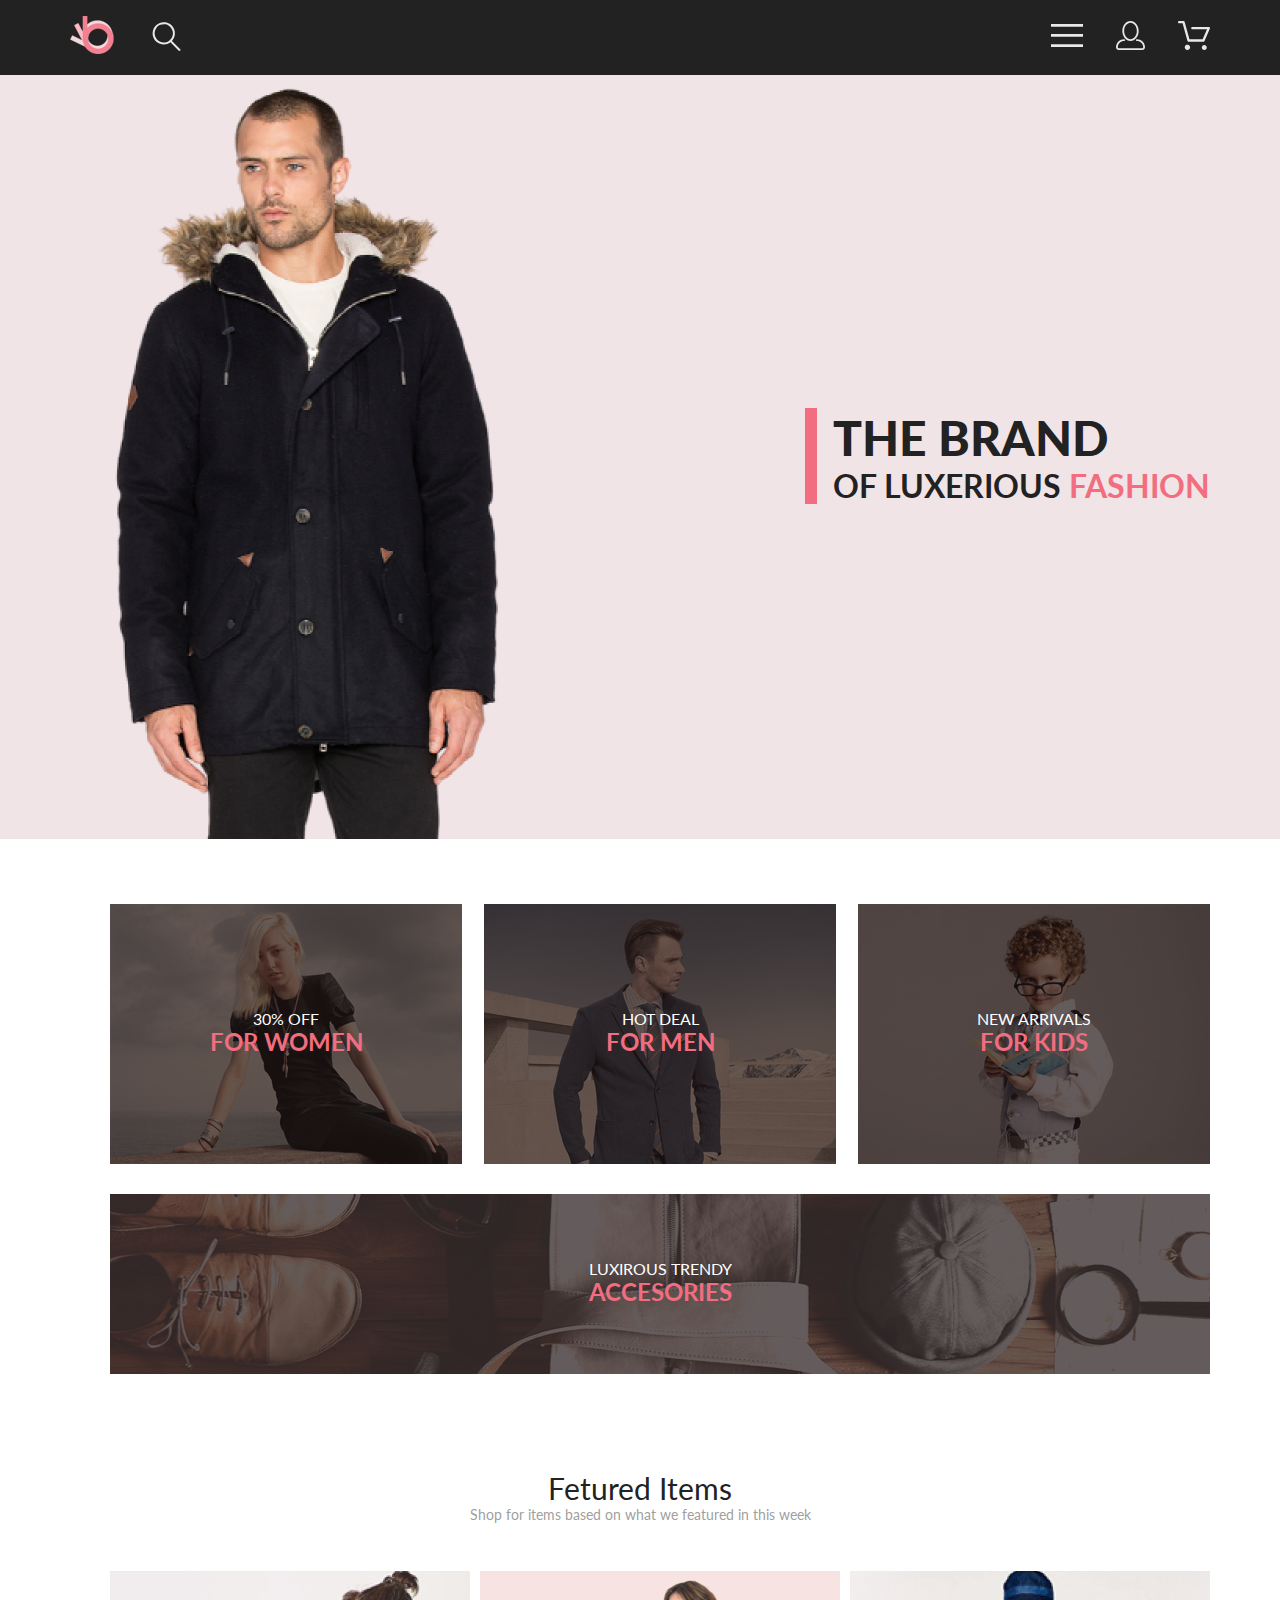
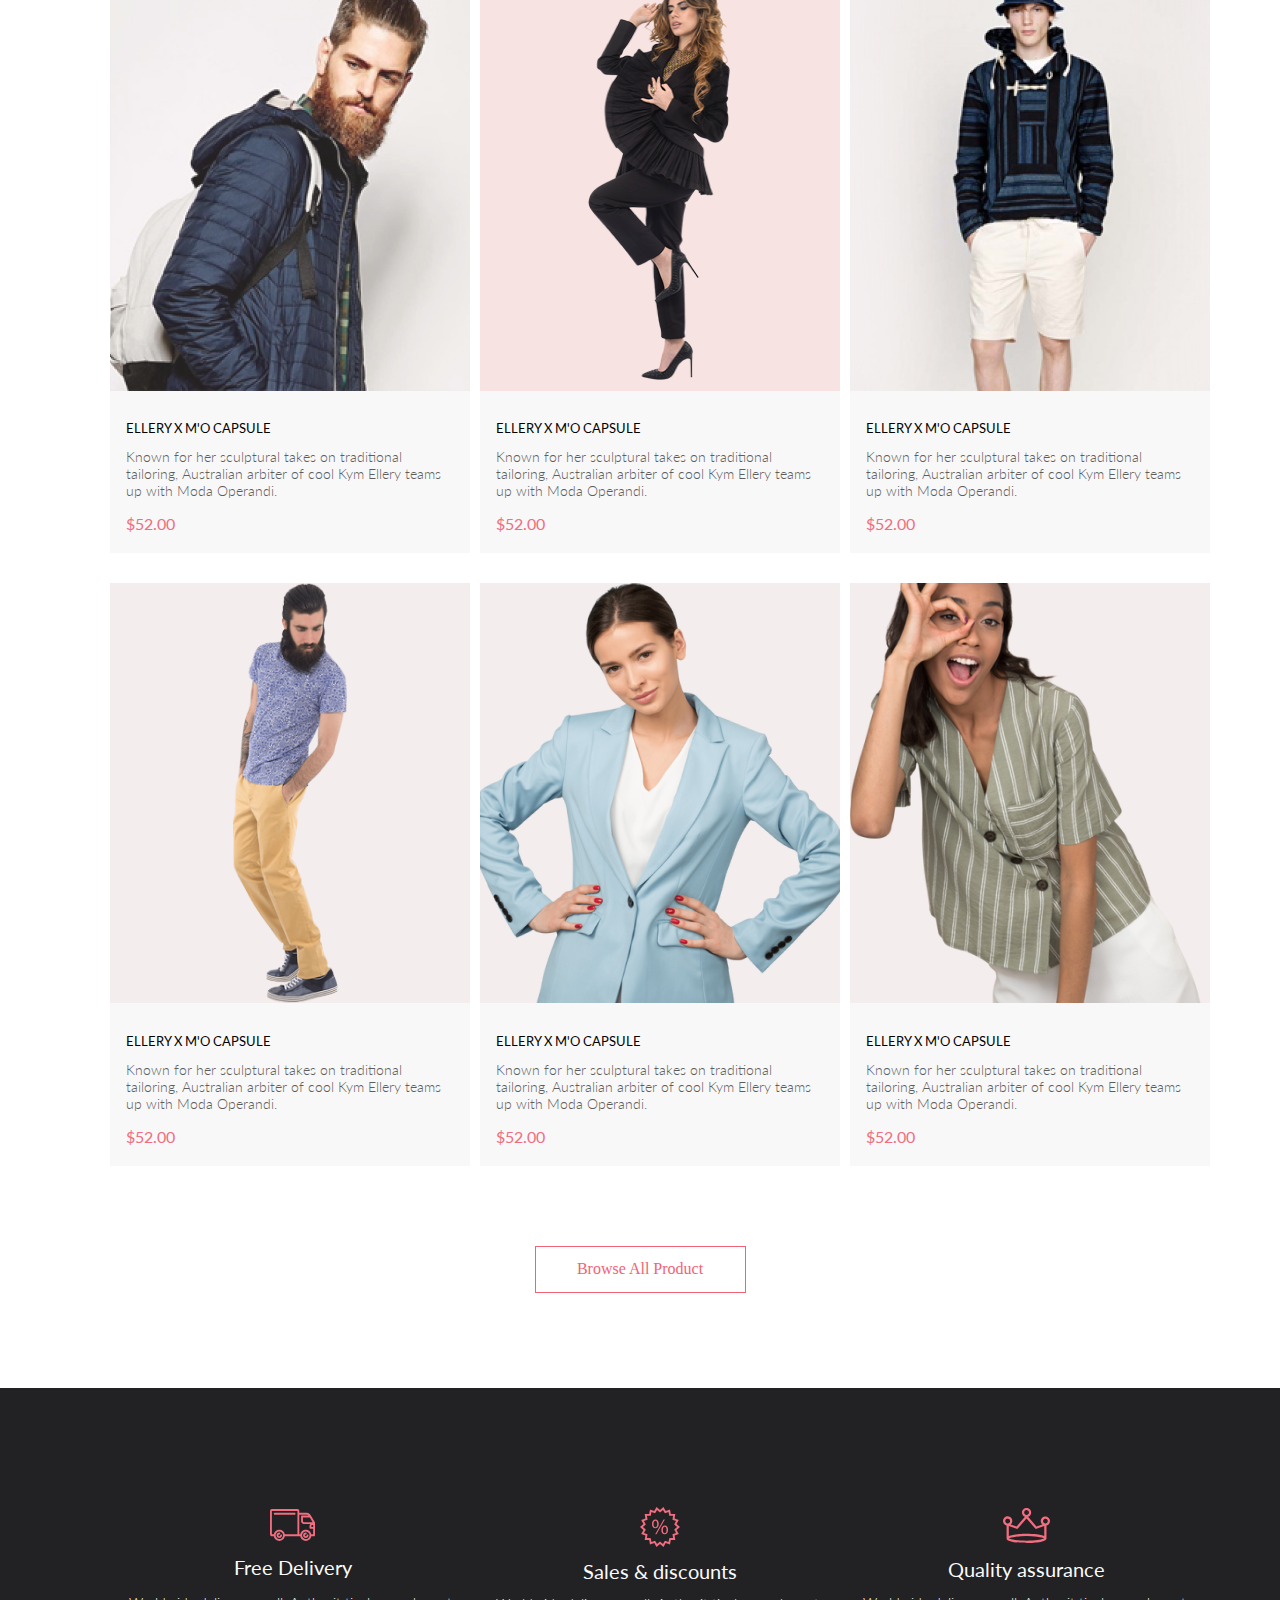
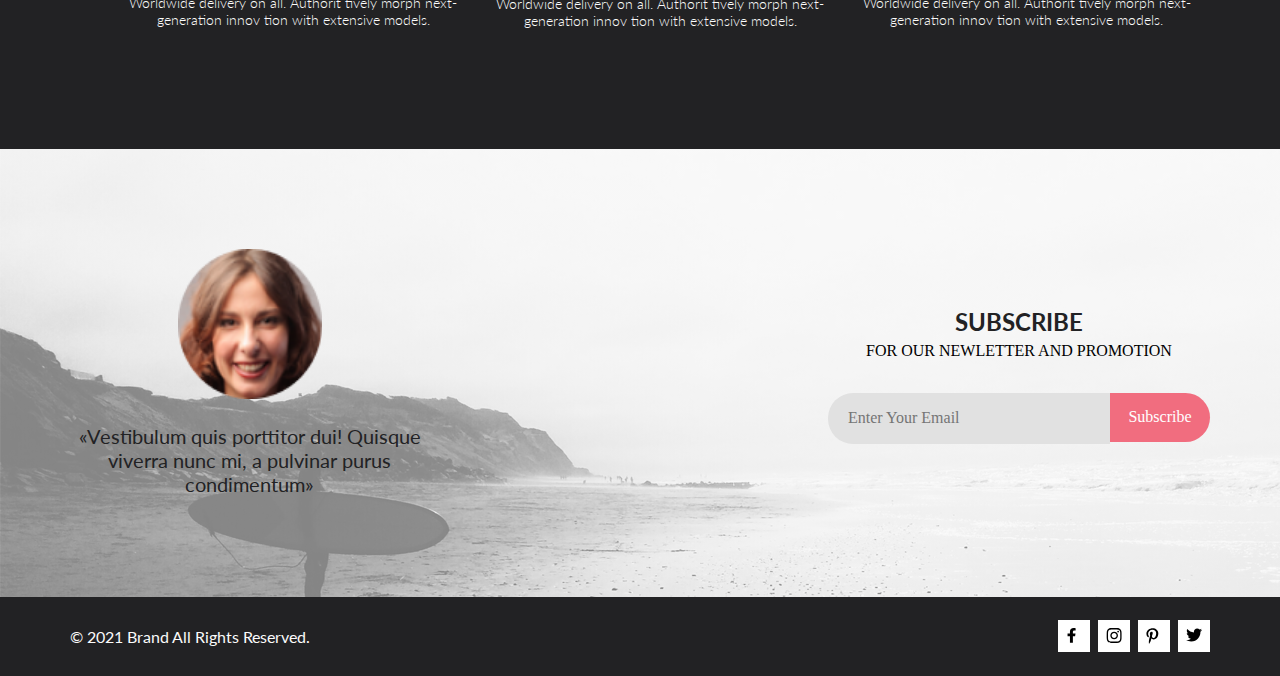
<file: index.html>
<!DOCTYPE html>
<html lang="en">

<head>
    <meta charset="UTF-8">
    <meta http-equiv="X-UA-Compatible" content="IE=edge">
    <meta name="viewport" content="width=device-width, initial-scale=1.0">
    <title>Shop</title>
    <link rel="stylesheet" href="normalize.css">
    <link rel="stylesheet" href="style.css">
    <link rel="preconnect" href="https://fonts.googleapis.com">
    <link rel="preconnect" href="https://fonts.gstatic.com" crossorigin>
    <link href="https://fonts.googleapis.com/css2?family=Lato:wght@300&display=swap" rel="stylesheet">
    <link rel="preconnect" href="https://fonts.googleapis.com">
    <link rel="preconnect" href="https://fonts.gstatic.com" crossorigin>
    <link href="https://fonts.googleapis.com/css2?family=Lato:wght@400;700;900&display=swap" rel="stylesheet">
</head>

<body>
    <header>
        <div class="head-menu">
            <div class="head-flex container">
                <div class="head-search">
                    <a href="">
                        <img src="img/logo.png" alt="logo">
                    </a>
                    <form class="search-icon-form" action="">
                        <input class="search-icon-form__input" id="search" type="search">
                        <label for="search" class="search-icon-form__label">
                            <img class="search-icon-form__svg" src="img/search.svg" alt="Поиск">
                        </label>
                    </form>
                </div>
                <ul class="list">
                    <li class="head-menu-margin"><a href="#"><img src="img/menu.svg" alt="Меню"></a></li>
                    <li class="head-list-margin"><a href="#"><img src="img/profile.svg" alt="Профиль"></a></li>
                    <li><a href="#"><img src="img/shop.svg" alt="Корзина"></a></li>
                </ul>
            </div>
        </div>
    </header>
    <main>
        <section class="brand-fashion">
            <div class="brand-fashion-man container">
                <div class="brand-fashion-title">
                    <h1 class="fashion-title-font">THE BRAND</h1>
                    <span class="fashion-subtitle-font">OF LUXERIOUS <span class="fashion-subtitle-color">FASHION</span>
                    </span>
                </div>
            </div>
        </section>
        <section class="page-categories">
            <div class="container">
                <ul class="categories">
                    <li>
                        <a class="categories-item" href="product.html">
                            <p class="categories-item-title">30% OFF</p>
                            <h2 class="categories-item-subtitle">FOR WOMEN</h2>
                        </a>
                    </li>
                    <li>
                        <a class="categories-item" href="catalog.html">
                            <p class="categories-item-title">HOT DEAL</p>
                            <h2 class="categories-item-subtitle">FOR MEN</h2>
                        </a>
                    </li>
                    <li>
                        <a class="categories-item" href="#">
                            <p class="categories-item-title">NEW ARRIVALS</p>
                            <h2 class="categories-item-subtitle">FOR KIDS</h2>
                        </a>
                    </li>
                    <li>
                        <a class="categories-item" href="#">
                            <p class="categories-accesories-title">LUXIROUS TRENDY</p>
                            <h2 class="categories-item-subtitle">ACCESORIES</h2>
                        </a>
                    </li>
                </ul>
            </div>
        </section>
        <section class="page-products">
            <div class="container">
                <div class="products-txt-center">
                    <span class="products-title">Fetured Items</span>
                    <p class="products-txt">Shop for items based on what we featured in this week</p>
                </div>
                <ul class="page-products-list">
                    <li class="products-item">
                        <article class="brand-products-item">
                            <div class="products-item-photo-wrp">
                                <a href="#" class="products-item-link">
                                    <img class="prodicuts-item-photo" src="img/products/man.png" alt="">
                                </a>
                            </div>
                            <div class="products-item-txt-wrp">
                                <a href="#" class="products-item-link">
                                    <h3 class="products-item-title txt">ELLERY X M'O CAPSULE</h3>
                                    <p class="products-item-txt txt">Known for her sculptural takes on traditional
                                        tailoring, Australian arbiter of cool Kym Ellery teams up with Moda Operandi.
                                    </p>
                                    <p class="products-item-price txt">$52.00</p>
                                </a>
                            </div>
                            <button class="products-item-btn txt" type="button">
                                <svg class="btn-color" width="27" height="25" viewBox="0 0 27 25"
                                    xmlns="http://www.w3.org/2000/svg">
                                    <path
                                        d="M21.876 22.2662C21.921 22.2549 21.9423 22.2339 21.96 22.2129C21.9678 22.2037 21.9756 22.1946 21.9835 22.1855C22.02 22.1438 22.0233 22.0553 22.0224 22.0105C22.0092 21.9044 21.9185 21.8315 21.8412 21.8315C21.8375 21.8315 21.8336 21.8317 21.8312 21.8318C21.7531 21.8372 21.6653 21.9409 21.6719 22.0625C21.6813 22.1793 21.7675 22.2662 21.8392 22.2662H21.876ZM8.21954 22.2599C8.31873 22.2599 8.39935 22.1655 8.39935 22.0496C8.39935 21.9341 8.31873 21.8401 8.21954 21.8401C8.12042 21.8401 8.03973 21.9341 8.03973 22.0496C8.03973 22.1655 8.12042 22.2599 8.21954 22.2599ZM21.9995 24.2662C21.9517 24.2662 21.8878 24.2662 21.8392 24.2662C20.7017 24.2662 19.7567 23.3545 19.6765 22.198C19.5964 20.9929 20.4937 19.9183 21.6953 19.8364C21.7441 19.8331 21.7928 19.8315 21.8412 19.8315C22.9799 19.8315 23.9413 20.7324 24.019 21.8884C24.0505 22.4915 23.8741 23.0612 23.4898 23.5012C23.1055 23.9575 22.5764 24.2177 21.9995 24.2662ZM8.21954 24.2599C7.01532 24.2599 6.03973 23.2709 6.03973 22.0496C6.03973 20.8291 7.01532 19.8401 8.21954 19.8401C9.42371 19.8401 10.3994 20.8291 10.3994 22.0496C10.3994 23.2709 9.42371 24.2599 8.21954 24.2599ZM21.1984 17.3938H9.13306C8.70013 17.3938 8.31586 17.1005 8.20331 16.6775L4.27753 2.24768H1.52173C0.993408 2.24768 0.560547 1.80859 0.560547 1.27039C0.560547 0.733032 0.993408 0.292969 1.52173 0.292969H4.99933C5.43134 0.292969 5.81561 0.586304 5.9281 1.01025L9.85394 15.4391H20.5576L24.1144 7.13379H12.2578C11.7286 7.13379 11.2957 6.69373 11.2957 6.15649C11.2957 5.61914 11.7286 5.17908 12.2578 5.17908H25.5886C25.9091 5.17908 26.2141 5.34192 26.3896 5.61914C26.566 5.89539 26.5984 6.23743 26.4697 6.547L22.0795 16.807C21.9193 17.1653 21.5827 17.3938 21.1984 17.3938Z" />
                                </svg>
                                <span>Add to Cart</span>
                            </button>
                        </article>
                    </li>
                    <li class="products-item">
                        <article class="brand-products-item">
                            <div class="products-item-photo-wrp">
                                <a href="#" class="products-item-link">
                                    <img class="prodicuts-item-photo" src="img/products/2.png" alt="">
                                </a>
                            </div>
                            <div class="products-item-txt-wrp">
                                <a href="#" class="products-item-link">
                                    <h3 class="products-item-title txt">ELLERY X M'O CAPSULE</h3>
                                    <p class="products-item-txt txt">Known for her sculptural takes on traditional
                                        tailoring, Australian arbiter of cool Kym Ellery teams up with Moda Operandi.
                                    </p>
                                    <p class="products-item-price txt">$52.00</p>
                                </a>
                            </div>
                            <button class="products-item-btn txt" type="button">
                                <svg class="btn-color" width="27" height="25" viewBox="0 0 27 25"
                                    xmlns="http://www.w3.org/2000/svg">
                                    <path
                                        d="M21.876 22.2662C21.921 22.2549 21.9423 22.2339 21.96 22.2129C21.9678 22.2037 21.9756 22.1946 21.9835 22.1855C22.02 22.1438 22.0233 22.0553 22.0224 22.0105C22.0092 21.9044 21.9185 21.8315 21.8412 21.8315C21.8375 21.8315 21.8336 21.8317 21.8312 21.8318C21.7531 21.8372 21.6653 21.9409 21.6719 22.0625C21.6813 22.1793 21.7675 22.2662 21.8392 22.2662H21.876ZM8.21954 22.2599C8.31873 22.2599 8.39935 22.1655 8.39935 22.0496C8.39935 21.9341 8.31873 21.8401 8.21954 21.8401C8.12042 21.8401 8.03973 21.9341 8.03973 22.0496C8.03973 22.1655 8.12042 22.2599 8.21954 22.2599ZM21.9995 24.2662C21.9517 24.2662 21.8878 24.2662 21.8392 24.2662C20.7017 24.2662 19.7567 23.3545 19.6765 22.198C19.5964 20.9929 20.4937 19.9183 21.6953 19.8364C21.7441 19.8331 21.7928 19.8315 21.8412 19.8315C22.9799 19.8315 23.9413 20.7324 24.019 21.8884C24.0505 22.4915 23.8741 23.0612 23.4898 23.5012C23.1055 23.9575 22.5764 24.2177 21.9995 24.2662ZM8.21954 24.2599C7.01532 24.2599 6.03973 23.2709 6.03973 22.0496C6.03973 20.8291 7.01532 19.8401 8.21954 19.8401C9.42371 19.8401 10.3994 20.8291 10.3994 22.0496C10.3994 23.2709 9.42371 24.2599 8.21954 24.2599ZM21.1984 17.3938H9.13306C8.70013 17.3938 8.31586 17.1005 8.20331 16.6775L4.27753 2.24768H1.52173C0.993408 2.24768 0.560547 1.80859 0.560547 1.27039C0.560547 0.733032 0.993408 0.292969 1.52173 0.292969H4.99933C5.43134 0.292969 5.81561 0.586304 5.9281 1.01025L9.85394 15.4391H20.5576L24.1144 7.13379H12.2578C11.7286 7.13379 11.2957 6.69373 11.2957 6.15649C11.2957 5.61914 11.7286 5.17908 12.2578 5.17908H25.5886C25.9091 5.17908 26.2141 5.34192 26.3896 5.61914C26.566 5.89539 26.5984 6.23743 26.4697 6.547L22.0795 16.807C21.9193 17.1653 21.5827 17.3938 21.1984 17.3938Z" />
                                </svg>
                                <span>Add to Cart</span>
                            </button>
                        </article>
                    </li>
                    <li class="products-item">
                        <article class="brand-products-item">
                            <div class="products-item-photo-wrp">
                                <a href="#" class="products-item-link">
                                    <img class="prodicuts-item-photo" src="img/products/3.png" alt="">
                                </a>
                            </div>
                            <div class="products-item-txt-wrp">
                                <a href="#" class="products-item-link">
                                    <h3 class="products-item-title txt">ELLERY X M'O CAPSULE</h3>
                                    <p class="products-item-txt txt">Known for her sculptural takes on traditional
                                        tailoring, Australian arbiter of cool Kym Ellery teams up with Moda Operandi.
                                    </p>
                                    <p class="products-item-price txt">$52.00</p>
                                </a>
                            </div>
                            <button class="products-item-btn txt" type="button">
                                <svg class="btn-color" width="27" height="25" viewBox="0 0 27 25"
                                    xmlns="http://www.w3.org/2000/svg">
                                    <path
                                        d="M21.876 22.2662C21.921 22.2549 21.9423 22.2339 21.96 22.2129C21.9678 22.2037 21.9756 22.1946 21.9835 22.1855C22.02 22.1438 22.0233 22.0553 22.0224 22.0105C22.0092 21.9044 21.9185 21.8315 21.8412 21.8315C21.8375 21.8315 21.8336 21.8317 21.8312 21.8318C21.7531 21.8372 21.6653 21.9409 21.6719 22.0625C21.6813 22.1793 21.7675 22.2662 21.8392 22.2662H21.876ZM8.21954 22.2599C8.31873 22.2599 8.39935 22.1655 8.39935 22.0496C8.39935 21.9341 8.31873 21.8401 8.21954 21.8401C8.12042 21.8401 8.03973 21.9341 8.03973 22.0496C8.03973 22.1655 8.12042 22.2599 8.21954 22.2599ZM21.9995 24.2662C21.9517 24.2662 21.8878 24.2662 21.8392 24.2662C20.7017 24.2662 19.7567 23.3545 19.6765 22.198C19.5964 20.9929 20.4937 19.9183 21.6953 19.8364C21.7441 19.8331 21.7928 19.8315 21.8412 19.8315C22.9799 19.8315 23.9413 20.7324 24.019 21.8884C24.0505 22.4915 23.8741 23.0612 23.4898 23.5012C23.1055 23.9575 22.5764 24.2177 21.9995 24.2662ZM8.21954 24.2599C7.01532 24.2599 6.03973 23.2709 6.03973 22.0496C6.03973 20.8291 7.01532 19.8401 8.21954 19.8401C9.42371 19.8401 10.3994 20.8291 10.3994 22.0496C10.3994 23.2709 9.42371 24.2599 8.21954 24.2599ZM21.1984 17.3938H9.13306C8.70013 17.3938 8.31586 17.1005 8.20331 16.6775L4.27753 2.24768H1.52173C0.993408 2.24768 0.560547 1.80859 0.560547 1.27039C0.560547 0.733032 0.993408 0.292969 1.52173 0.292969H4.99933C5.43134 0.292969 5.81561 0.586304 5.9281 1.01025L9.85394 15.4391H20.5576L24.1144 7.13379H12.2578C11.7286 7.13379 11.2957 6.69373 11.2957 6.15649C11.2957 5.61914 11.7286 5.17908 12.2578 5.17908H25.5886C25.9091 5.17908 26.2141 5.34192 26.3896 5.61914C26.566 5.89539 26.5984 6.23743 26.4697 6.547L22.0795 16.807C21.9193 17.1653 21.5827 17.3938 21.1984 17.3938Z" />
                                </svg>
                                <span>Add to Cart</span>
                            </button>
                        </article>
                    </li>
                    <li class="products-item">
                        <article class="brand-products-item">
                            <div class="products-item-photo-wrp">
                                <a href="#" class="products-item-link">
                                    <img class="prodicuts-item-photo" src="img/products/4.png" alt="">
                                </a>
                            </div>
                            <div class="products-item-txt-wrp">
                                <a href="#" class="products-item-link">
                                    <h3 class="products-item-title txt">ELLERY X M'O CAPSULE</h3>
                                    <p class="products-item-txt txt">Known for her sculptural takes on traditional
                                        tailoring, Australian arbiter of cool Kym Ellery teams up with Moda Operandi.
                                    </p>
                                    <p class="products-item-price txt">$52.00</p>
                                </a>
                            </div>
                            <button class="products-item-btn txt" type="button">
                                <svg class="btn-color" width="27" height="25" viewBox="0 0 27 25"
                                    xmlns="http://www.w3.org/2000/svg">
                                    <path
                                        d="M21.876 22.2662C21.921 22.2549 21.9423 22.2339 21.96 22.2129C21.9678 22.2037 21.9756 22.1946 21.9835 22.1855C22.02 22.1438 22.0233 22.0553 22.0224 22.0105C22.0092 21.9044 21.9185 21.8315 21.8412 21.8315C21.8375 21.8315 21.8336 21.8317 21.8312 21.8318C21.7531 21.8372 21.6653 21.9409 21.6719 22.0625C21.6813 22.1793 21.7675 22.2662 21.8392 22.2662H21.876ZM8.21954 22.2599C8.31873 22.2599 8.39935 22.1655 8.39935 22.0496C8.39935 21.9341 8.31873 21.8401 8.21954 21.8401C8.12042 21.8401 8.03973 21.9341 8.03973 22.0496C8.03973 22.1655 8.12042 22.2599 8.21954 22.2599ZM21.9995 24.2662C21.9517 24.2662 21.8878 24.2662 21.8392 24.2662C20.7017 24.2662 19.7567 23.3545 19.6765 22.198C19.5964 20.9929 20.4937 19.9183 21.6953 19.8364C21.7441 19.8331 21.7928 19.8315 21.8412 19.8315C22.9799 19.8315 23.9413 20.7324 24.019 21.8884C24.0505 22.4915 23.8741 23.0612 23.4898 23.5012C23.1055 23.9575 22.5764 24.2177 21.9995 24.2662ZM8.21954 24.2599C7.01532 24.2599 6.03973 23.2709 6.03973 22.0496C6.03973 20.8291 7.01532 19.8401 8.21954 19.8401C9.42371 19.8401 10.3994 20.8291 10.3994 22.0496C10.3994 23.2709 9.42371 24.2599 8.21954 24.2599ZM21.1984 17.3938H9.13306C8.70013 17.3938 8.31586 17.1005 8.20331 16.6775L4.27753 2.24768H1.52173C0.993408 2.24768 0.560547 1.80859 0.560547 1.27039C0.560547 0.733032 0.993408 0.292969 1.52173 0.292969H4.99933C5.43134 0.292969 5.81561 0.586304 5.9281 1.01025L9.85394 15.4391H20.5576L24.1144 7.13379H12.2578C11.7286 7.13379 11.2957 6.69373 11.2957 6.15649C11.2957 5.61914 11.7286 5.17908 12.2578 5.17908H25.5886C25.9091 5.17908 26.2141 5.34192 26.3896 5.61914C26.566 5.89539 26.5984 6.23743 26.4697 6.547L22.0795 16.807C21.9193 17.1653 21.5827 17.3938 21.1984 17.3938Z" />
                                </svg>
                                <span>Add to Cart</span>
                            </button>
                        </article>
                    </li>
                    <li class="products-item">
                        <article class="brand-products-item">
                            <div class="products-item-photo-wrp">
                                <a href="#" class="products-item-link">
                                    <img class="prodicuts-item-photo" src="img/products/5.png" alt="">
                                </a>
                            </div>
                            <div class="products-item-txt-wrp">
                                <a href="#" class="products-item-link">
                                    <h3 class="products-item-title txt">ELLERY X M'O CAPSULE</h3>
                                    <p class="products-item-txt txt">Known for her sculptural takes on traditional
                                        tailoring, Australian arbiter of cool Kym Ellery teams up with Moda Operandi.
                                    </p>
                                    <p class="products-item-price txt">$52.00</p>
                                </a>
                            </div>
                            <button class="products-item-btn txt" type="button">
                                <svg class="btn-color" width="27" height="25" viewBox="0 0 27 25"
                                    xmlns="http://www.w3.org/2000/svg">
                                    <path
                                        d="M21.876 22.2662C21.921 22.2549 21.9423 22.2339 21.96 22.2129C21.9678 22.2037 21.9756 22.1946 21.9835 22.1855C22.02 22.1438 22.0233 22.0553 22.0224 22.0105C22.0092 21.9044 21.9185 21.8315 21.8412 21.8315C21.8375 21.8315 21.8336 21.8317 21.8312 21.8318C21.7531 21.8372 21.6653 21.9409 21.6719 22.0625C21.6813 22.1793 21.7675 22.2662 21.8392 22.2662H21.876ZM8.21954 22.2599C8.31873 22.2599 8.39935 22.1655 8.39935 22.0496C8.39935 21.9341 8.31873 21.8401 8.21954 21.8401C8.12042 21.8401 8.03973 21.9341 8.03973 22.0496C8.03973 22.1655 8.12042 22.2599 8.21954 22.2599ZM21.9995 24.2662C21.9517 24.2662 21.8878 24.2662 21.8392 24.2662C20.7017 24.2662 19.7567 23.3545 19.6765 22.198C19.5964 20.9929 20.4937 19.9183 21.6953 19.8364C21.7441 19.8331 21.7928 19.8315 21.8412 19.8315C22.9799 19.8315 23.9413 20.7324 24.019 21.8884C24.0505 22.4915 23.8741 23.0612 23.4898 23.5012C23.1055 23.9575 22.5764 24.2177 21.9995 24.2662ZM8.21954 24.2599C7.01532 24.2599 6.03973 23.2709 6.03973 22.0496C6.03973 20.8291 7.01532 19.8401 8.21954 19.8401C9.42371 19.8401 10.3994 20.8291 10.3994 22.0496C10.3994 23.2709 9.42371 24.2599 8.21954 24.2599ZM21.1984 17.3938H9.13306C8.70013 17.3938 8.31586 17.1005 8.20331 16.6775L4.27753 2.24768H1.52173C0.993408 2.24768 0.560547 1.80859 0.560547 1.27039C0.560547 0.733032 0.993408 0.292969 1.52173 0.292969H4.99933C5.43134 0.292969 5.81561 0.586304 5.9281 1.01025L9.85394 15.4391H20.5576L24.1144 7.13379H12.2578C11.7286 7.13379 11.2957 6.69373 11.2957 6.15649C11.2957 5.61914 11.7286 5.17908 12.2578 5.17908H25.5886C25.9091 5.17908 26.2141 5.34192 26.3896 5.61914C26.566 5.89539 26.5984 6.23743 26.4697 6.547L22.0795 16.807C21.9193 17.1653 21.5827 17.3938 21.1984 17.3938Z" />
                                </svg>
                                <span>Add to Cart</span>
                            </button>
                        </article>
                    </li>
                    <li class="products-item">
                        <article class="brand-products-item">
                            <div class="products-item-photo-wrp">
                                <a href="#" class="products-item-link">
                                    <img class="prodicuts-item-photo" src="img/products/6.png" alt="">
                                </a>
                            </div>
                            <div class="products-item-txt-wrp">
                                <a href="#" class="products-item-link">
                                    <h3 class="products-item-title txt">ELLERY X M'O CAPSULE</h3>
                                    <p class="products-item-txt txt">Known for her sculptural takes on traditional
                                        tailoring, Australian arbiter of cool Kym Ellery teams up with Moda Operandi.
                                    </p>
                                    <p class="products-item-price txt">$52.00</p>
                                </a>
                            </div>
                            <button class="products-item-btn txt" type="button">
                                <svg class="btn-color" width="27" height="25" viewBox="0 0 27 25"
                                    xmlns="http://www.w3.org/2000/svg">
                                    <path
                                        d="M21.876 22.2662C21.921 22.2549 21.9423 22.2339 21.96 22.2129C21.9678 22.2037 21.9756 22.1946 21.9835 22.1855C22.02 22.1438 22.0233 22.0553 22.0224 22.0105C22.0092 21.9044 21.9185 21.8315 21.8412 21.8315C21.8375 21.8315 21.8336 21.8317 21.8312 21.8318C21.7531 21.8372 21.6653 21.9409 21.6719 22.0625C21.6813 22.1793 21.7675 22.2662 21.8392 22.2662H21.876ZM8.21954 22.2599C8.31873 22.2599 8.39935 22.1655 8.39935 22.0496C8.39935 21.9341 8.31873 21.8401 8.21954 21.8401C8.12042 21.8401 8.03973 21.9341 8.03973 22.0496C8.03973 22.1655 8.12042 22.2599 8.21954 22.2599ZM21.9995 24.2662C21.9517 24.2662 21.8878 24.2662 21.8392 24.2662C20.7017 24.2662 19.7567 23.3545 19.6765 22.198C19.5964 20.9929 20.4937 19.9183 21.6953 19.8364C21.7441 19.8331 21.7928 19.8315 21.8412 19.8315C22.9799 19.8315 23.9413 20.7324 24.019 21.8884C24.0505 22.4915 23.8741 23.0612 23.4898 23.5012C23.1055 23.9575 22.5764 24.2177 21.9995 24.2662ZM8.21954 24.2599C7.01532 24.2599 6.03973 23.2709 6.03973 22.0496C6.03973 20.8291 7.01532 19.8401 8.21954 19.8401C9.42371 19.8401 10.3994 20.8291 10.3994 22.0496C10.3994 23.2709 9.42371 24.2599 8.21954 24.2599ZM21.1984 17.3938H9.13306C8.70013 17.3938 8.31586 17.1005 8.20331 16.6775L4.27753 2.24768H1.52173C0.993408 2.24768 0.560547 1.80859 0.560547 1.27039C0.560547 0.733032 0.993408 0.292969 1.52173 0.292969H4.99933C5.43134 0.292969 5.81561 0.586304 5.9281 1.01025L9.85394 15.4391H20.5576L24.1144 7.13379H12.2578C11.7286 7.13379 11.2957 6.69373 11.2957 6.15649C11.2957 5.61914 11.7286 5.17908 12.2578 5.17908H25.5886C25.9091 5.17908 26.2141 5.34192 26.3896 5.61914C26.566 5.89539 26.5984 6.23743 26.4697 6.547L22.0795 16.807C21.9193 17.1653 21.5827 17.3938 21.1984 17.3938Z" />
                                </svg>
                                <span>Add to Cart</span>
                            </button>
                        </article>
                    </li>
                </ul>
                <div class="btn-all-products">
                    <a href="#" class="btn-link">
                        <p class="btn-link-txt">Browse All Product</p>
                    </a>
                </div>
            </div>
        </section>
        <section class="features">
            <div class="container">
                <ul class="features-list">
                    <li class="features-item">
                        <svg class="features-item-icon" width="46" height="32" viewBox="0 0 46 32"
                            xmlns="http://www.w3.org/2000/svg">
                            <path
                                d="M30.2873 27.2429H14.8103C14.6031 28.5509 13.936 29.742 12.929 30.6021C11.922 31.4621 10.6411 31.9346 9.31682 31.9346C7.99252 31.9346 6.71166 31.4621 5.70464 30.6021C4.69762 29.742 4.03052 28.5509 3.82332 27.2429H1.88631C1.39149 27.2397 0.918139 27.0404 0.570025 26.6887C0.221911 26.337 0.0274507 25.8618 0.0293142 25.3669V1.87695C0.0271852 1.38195 0.221516 0.906335 0.569658 0.554443C0.917801 0.202551 1.39131 0.00317363 1.88631 0H27.4373C27.9322 0.00317353 28.4056 0.202522 28.7536 0.554443C29.1016 0.906364 29.2957 1.38204 29.2933 1.87695V3.78198H36.4143C36.4947 3.78164 36.5747 3.79208 36.6523 3.81299C38.9523 4.01299 40.1093 5.2129 41.3293 7.2749L44.8883 13.3689C44.9732 13.5136 45.018 13.6782 45.0183 13.8459V26.304C45.0194 26.5515 44.9221 26.7892 44.7479 26.9651C44.5737 27.141 44.3369 27.2406 44.0893 27.2419H41.2753C41.0681 28.5499 40.401 29.741 39.394 30.6011C38.387 31.4611 37.1061 31.9336 35.7818 31.9336C34.4575 31.9336 33.1767 31.4611 32.1696 30.6011C31.1626 29.741 30.4955 28.5499 30.2883 27.2419L30.2873 27.2429ZM32.0653 26.304C32.0732 27.0369 32.2977 27.7511 32.7107 28.3567C33.1236 28.9623 33.7065 29.4322 34.3859 29.7073C35.0653 29.9824 35.811 30.0503 36.5289 29.9026C37.2469 29.7548 37.9051 29.398 38.4207 28.877C38.9363 28.3559 39.2862 27.6941 39.4265 26.9746C39.5667 26.2551 39.491 25.5103 39.2088 24.8337C38.9267 24.1572 38.4507 23.5794 37.8408 23.1729C37.2309 22.7663 36.5143 22.5491 35.7813 22.5488C34.791 22.5552 33.8436 22.9543 33.1469 23.6582C32.4503 24.3621 32.0613 25.3136 32.0653 26.304ZM5.60134 26.304C5.60923 27.0369 5.83376 27.7511 6.24669 28.3567C6.65962 28.9623 7.2425 29.4322 7.92192 29.7073C8.60135 29.9824 9.34697 30.0503 10.0649 29.9026C10.7829 29.7548 11.4411 29.398 11.9567 28.877C12.4723 28.3559 12.8222 27.6941 12.9625 26.9746C13.1027 26.2551 13.027 25.5103 12.7448 24.8337C12.4627 24.1572 11.9867 23.5794 11.3768 23.1729C10.7669 22.7663 10.0503 22.5491 9.31731 22.5488C8.32679 22.5549 7.37915 22.9537 6.6823 23.6577C5.98545 24.3617 5.59634 25.3134 5.60033 26.304H5.60134ZM41.2733 25.366H43.1593V19.7478H40.4233C40.3007 19.7473 40.1794 19.7227 40.0664 19.6753C39.9533 19.6279 39.8507 19.5585 39.7644 19.4714C39.6781 19.3843 39.6099 19.281 39.5635 19.1675C39.5172 19.054 39.4937 18.9324 39.4943 18.8098V16.9629C39.494 16.2423 39.7696 15.5488 40.2643 15.0249H33.8853C33.8081 15.0248 33.7312 15.015 33.6563 14.9958C32.9516 14.933 32.2961 14.6081 31.8194 14.0852C31.3428 13.5623 31.0798 12.8794 31.0823 12.1719V7.47192C31.0817 7.34927 31.1052 7.22758 31.1515 7.11401C31.1978 7.00044 31.2661 6.89725 31.3523 6.81006C31.4386 6.72286 31.5412 6.6535 31.6543 6.60596C31.7674 6.55841 31.8887 6.53361 32.0113 6.53296H38.4943C38.15 6.21428 37.7426 5.97123 37.2986 5.81982C36.8545 5.66842 36.3836 5.61187 35.9163 5.65381H29.2933V25.3618H30.2873C30.4945 24.0538 31.1616 22.8627 32.1687 22.0027C33.1757 21.1426 34.4565 20.6702 35.7808 20.6702C37.1051 20.6702 38.386 21.1426 39.393 22.0027C40.4 22.8627 41.0671 24.0538 41.2743 25.3618L41.2733 25.366ZM14.8093 25.366H27.4363V1.87598H1.88631V25.366H3.82332C4.03052 24.058 4.69762 22.8666 5.70464 22.0066C6.71166 21.1465 7.99252 20.6741 9.31682 20.6741C10.6411 20.6741 11.922 21.1465 12.929 22.0066C13.936 22.8666 14.6031 24.058 14.8103 25.366H14.8093ZM41.3513 16.9658V17.875H43.1593V16.0278H42.2803C42.0335 16.0294 41.7973 16.1288 41.6234 16.304C41.4495 16.4792 41.352 16.716 41.3523 16.9629L41.3513 16.9658ZM32.9383 12.1738C32.9372 12.4263 33.0363 12.6691 33.2139 12.8486C33.3914 13.0282 33.6328 13.13 33.8853 13.1318C33.9492 13.1316 34.0129 13.1384 34.0753 13.1519H42.6003L39.8343 8.41602H32.9343L32.9383 12.1738ZM33.0313 26.3059C33.0284 25.5734 33.3162 24.8695 33.8316 24.3489C34.3469 23.8283 35.0478 23.5333 35.7803 23.5288C36.0291 23.5288 36.2677 23.6278 36.4436 23.8037C36.6195 23.9796 36.7183 24.218 36.7183 24.4668C36.7183 24.7156 36.6195 24.9542 36.4436 25.1301C36.2677 25.306 36.0291 25.4048 35.7803 25.4048C35.602 25.4032 35.4272 25.4548 35.2782 25.5527C35.1291 25.6507 35.0125 25.7905 34.9432 25.9548C34.8738 26.1191 34.8548 26.3005 34.8887 26.4756C34.9225 26.6507 35.0076 26.8118 35.1331 26.9385C35.2586 27.0651 35.419 27.1516 35.5938 27.187C35.7686 27.2224 35.9499 27.2051 36.1149 27.1372C36.2798 27.0693 36.4208 26.9538 36.5201 26.8057C36.6193 26.6575 36.6723 26.4833 36.6723 26.3049C36.6723 26.0587 36.7701 25.8226 36.9443 25.6484C37.1184 25.4743 37.3546 25.3765 37.6008 25.3765C37.8471 25.3765 38.0832 25.4743 38.2574 25.6484C38.4315 25.8226 38.5293 26.0587 38.5293 26.3049C38.5293 27.0343 38.2396 27.7338 37.7239 28.2495C37.2081 28.7652 36.5087 29.0549 35.7793 29.0549C35.05 29.0549 34.3505 28.7652 33.8348 28.2495C33.319 27.7338 33.0293 27.0343 33.0293 26.3049L33.0313 26.3059ZM6.56731 26.3059C6.56438 25.5734 6.8522 24.8695 7.36757 24.3489C7.88294 23.8283 8.58378 23.5333 9.31633 23.5288C9.5651 23.5288 9.80369 23.6278 9.9796 23.8037C10.1555 23.9796 10.2543 24.218 10.2543 24.4668C10.2543 24.7156 10.1555 24.9542 9.9796 25.1301C9.80369 25.306 9.5651 25.4048 9.31633 25.4048C9.138 25.4032 8.96319 25.4548 8.81413 25.5527C8.66508 25.6507 8.54849 25.7905 8.47914 25.9548C8.4098 26.1191 8.39082 26.3005 8.42464 26.4756C8.45846 26.6507 8.54354 26.8118 8.66908 26.9385C8.79463 27.0651 8.95498 27.1516 9.12978 27.187C9.30458 27.2224 9.48595 27.2051 9.65087 27.1372C9.81579 27.0693 9.95683 26.9538 10.0561 26.8057C10.1553 26.6575 10.2083 26.4833 10.2083 26.3049C10.2083 26.0587 10.3061 25.8226 10.4803 25.6484C10.6544 25.4743 10.8906 25.3765 11.1368 25.3765C11.3831 25.3765 11.6193 25.4743 11.7934 25.6484C11.9675 25.8226 12.0653 26.0587 12.0653 26.3049C12.0653 27.0343 11.7756 27.7338 11.2599 28.2495C10.7441 28.7652 10.0447 29.0549 9.31532 29.0549C8.58598 29.0549 7.8865 28.7652 7.37078 28.2495C6.85505 27.7338 6.56532 27.0343 6.56532 26.3049L6.56731 26.3059ZM4.70934 5.65991C4.46056 5.65991 4.22198 5.56116 4.04607 5.38525C3.87016 5.20934 3.77132 4.9707 3.77132 4.72192C3.77132 4.47315 3.87016 4.2345 4.04607 4.05859C4.22198 3.88268 4.46056 3.78394 4.70934 3.78394H24.6093C24.8581 3.78394 25.0967 3.88268 25.2726 4.05859C25.4485 4.2345 25.5473 4.47315 25.5473 4.72192C25.5473 4.9707 25.4485 5.20934 25.2726 5.38525C25.0967 5.56116 24.8581 5.65991 24.6093 5.65991H4.70934Z" />
                        </svg>
                        <h3 class="features-title">Free Delivery</h3>
                        <p class="features-txt">Worldwide delivery on all. Authorit tively morph next-generation innov
                            tion with extensive models.</p>
                    </li>
                    <li class="features-item">
                        <svg class="features-item-icon" width="40" height="40" viewBox="0 0 40 40"
                            xmlns="http://www.w3.org/2000/svg">
                            <path
                                d="M19.994 37.0239L16.523 39.9238L14.235 36.0039L9.995 37.5159L9.17297 33.0359L4.67999 32.991L5.41199 28.491L1.20398 26.8909L3.414 22.925L0 19.96L3.41199 16.9929L1.20203 13.0278L5.41101 11.428L4.67798 6.93286L9.172 6.88892L9.99402 2.40894L14.234 3.91992L16.522 0L19.993 2.8999L23.464 0L25.753 3.9209L29.993 2.40894L30.814 6.88989L35.308 6.93481L34.576 11.4299L38.784 13.03L36.574 16.9958L39.986 19.9609L36.574 22.928L38.783 26.894L34.574 28.4939L35.307 32.988L30.812 33.033L29.991 37.5139L25.753 36.0029L23.464 39.9229L19.994 37.0239ZM21.2 35.541L22.961 37.012L24.122 35.022L24.914 33.666L26.382 34.189L28.533 34.957L28.95 32.6838L29.235 31.1289L30.796 31.113L33.078 31.092L32.706 28.8098L32.452 27.25L33.911 26.696L36.045 25.8828L34.925 23.873L34.159 22.498L35.342 21.4709L37.076 19.9609L35.343 18.4609L34.16 17.4319L34.926 16.0559L36.047 14.0449L33.913 13.2339L32.454 12.6809L32.709 11.1208L33.081 8.83984L30.799 8.81689L29.239 8.80103L28.954 7.24683L28.538 4.97388L26.386 5.74097L24.918 6.26392L24.125 4.90698L22.963 2.91699L21.201 4.38794L19.996 5.39282L18.791 4.38794L17.03 2.91699L15.869 4.90601L15.077 6.26294L13.608 5.73999L11.458 4.97192L11.04 7.24585L10.755 8.80005L9.19501 8.81592L6.914 8.83789L7.28601 11.1199L7.53998 12.678L6.08099 13.2329L3.94598 14.0439L5.06702 16.0549L5.83301 17.4299L4.65002 18.459L2.91602 19.967L4.64899 21.4739L5.83197 22.5029L5.06598 23.8779L3.94501 25.8879L6.078 26.698L7.53802 27.2529L7.28302 28.812L6.91199 31.0959L9.19299 31.1189L10.753 31.135L11.038 32.6899L11.455 34.9619L13.607 34.1948L15.076 33.6719L15.868 35.0288L17.03 37.019L18.791 35.5479L19.996 34.543L21.2 35.541ZM21.318 23.02C21.318 20.093 22.883 18.4648 24.777 18.4648C26.783 18.4648 28.077 20.0279 28.077 22.7949C28.077 25.8539 26.492 27.3718 24.662 27.3718C22.883 27.3718 21.338 25.922 21.318 23.02ZM22.839 22.9319C22.816 24.7829 23.521 26.1899 24.711 26.1899C25.988 26.1899 26.561 24.8049 26.561 22.8899C26.561 21.1249 26.054 19.6528 24.711 19.6528C23.5 19.6488 22.839 21.1029 22.839 22.9309V22.9319ZM15.194 27.332L23.609 12.613H24.842L16.427 27.332H15.194ZM11.979 16.99C11.979 14.09 13.542 12.458 15.437 12.458C17.437 12.458 18.763 14.022 18.763 16.79C18.763 19.848 17.177 21.365 15.327 21.365C13.544 21.365 12 19.915 11.979 16.991V16.99ZM13.521 16.9238C13.477 18.7748 14.162 20.1809 15.371 20.1829C16.648 20.1829 17.221 18.7988 17.221 16.8828C17.221 15.1168 16.714 13.645 15.371 13.645C14.162 13.642 13.521 15.092 13.521 16.925V16.9238Z" />
                        </svg>
                        <h3 class="features-title">Sales & discounts</h3>
                        <p class="features-txt">Worldwide delivery on all. Authorit tively morph next-generation innov
                            tion with extensive models.</p>
                    </li>
                    <li class="features-item">
                        <svg class="features-item-icon" width="48" height="35" viewBox="0 0 48 35"
                            xmlns="http://www.w3.org/2000/svg">
                            <path
                                d="M42.3938 8.53564C41.1774 8.52335 40.0058 8.99349 39.1351 9.84302C38.2644 10.6925 37.7655 11.8522 37.7479 13.0686C37.751 13.7086 37.892 14.3405 38.1612 14.9211C38.4304 15.5018 38.8215 16.0176 39.3079 16.4336L33.4479 18.4888L25.1089 8.80566C26.0042 8.50693 26.784 7.93646 27.3396 7.17358C27.8953 6.41071 28.1992 5.49331 28.2089 4.54956C28.1837 3.33432 27.6832 2.17743 26.8149 1.3269C25.9465 0.476377 24.7794 0 23.5639 0C22.3484 0 21.1813 0.476377 20.3129 1.3269C19.4446 2.17743 18.9441 3.33432 18.9189 4.54956C18.9285 5.48395 19.2261 6.39274 19.771 7.15186C20.316 7.91097 21.0817 8.48368 21.9639 8.79175L13.6119 18.4917L7.75396 16.4368C8.24003 16.0206 8.63074 15.5045 8.89959 14.9238C9.16843 14.3432 9.30908 13.7116 9.31194 13.0718C9.33497 12.195 9.10937 11.3296 8.6613 10.5757C8.21324 9.82172 7.56095 9.2099 6.77983 8.81104C5.99872 8.41217 5.12072 8.2424 4.24724 8.32153C3.37376 8.40067 2.54051 8.72555 1.8438 9.2583C1.14709 9.79105 0.61538 10.5101 0.310108 11.3323C0.00483695 12.1545 -0.0615238 13.0462 0.118702 13.9045C0.298928 14.7629 0.718349 15.5526 1.32854 16.1826C1.93873 16.8126 2.7148 17.2571 3.56694 17.4646V29.7556C3.5743 29.8376 3.59101 29.9184 3.61687 29.9966C3.58394 30.1233 3.56721 30.2538 3.56694 30.3848C3.56694 34.7968 21.4859 34.9268 23.5289 34.9268C25.5719 34.9268 43.4909 34.7978 43.4909 30.3848C43.4902 30.2539 43.4733 30.1234 43.4408 29.9966C43.4685 29.9189 43.4853 29.8379 43.4909 29.7556V17.4646C44.5898 17.2244 45.5595 16.5828 46.2103 15.6653C46.861 14.7478 47.1458 13.6204 47.0091 12.5039C46.8724 11.3874 46.3239 10.3621 45.471 9.62866C44.6181 8.89526 43.5223 8.50653 42.3979 8.53857L42.3938 8.53564ZM21.1749 4.55176C21.1633 4.07755 21.2934 3.61062 21.5485 3.21069C21.8036 2.81076 22.172 2.49591 22.6069 2.3064C23.0417 2.11688 23.5232 2.06132 23.9898 2.14673C24.4564 2.23214 24.887 2.45463 25.2265 2.78589C25.566 3.11715 25.7991 3.542 25.8959 4.00635C25.9928 4.4707 25.9491 4.95345 25.7703 5.39282C25.5916 5.8322 25.2859 6.20831 24.8924 6.47314C24.4988 6.73798 24.0353 6.8795 23.561 6.87964C22.9362 6.88605 22.3343 6.64481 21.8871 6.2085C21.44 5.77218 21.1838 5.17647 21.1749 4.55176ZM13.5849 20.8276C13.8019 20.9026 14.0362 20.9113 14.2581 20.8525C14.48 20.7938 14.6794 20.6701 14.8309 20.4976L23.5309 10.3977L32.2309 20.4976C32.3821 20.6702 32.5813 20.7938 32.803 20.8528C33.0248 20.9117 33.2589 20.9033 33.4759 20.8286L41.2339 18.1038V28.0408C36.3489 25.9188 25.1249 25.8406 23.5339 25.8406C21.9429 25.8406 10.7149 25.9198 5.83391 28.0408V18.1038L13.5849 20.8276ZM23.5279 32.7166C14.8279 32.7166 9.27888 31.7057 6.97087 30.8547C6.6198 30.7373 6.28407 30.578 5.97087 30.3806C6.69287 29.8596 9.03194 29.1487 12.9369 28.6487C19.9723 27.844 27.0765 27.844 34.1119 28.6487C38.0119 29.1487 40.357 29.8596 41.077 30.3806C40.7663 30.5794 40.4321 30.7388 40.082 30.8547C37.78 31.7037 32.2359 32.7166 23.5279 32.7166ZM2.28093 13.0686C2.2698 12.5945 2.40025 12.1279 2.65557 11.7283C2.91089 11.3286 3.27952 11.0139 3.71441 10.8247C4.14929 10.6355 4.63063 10.5801 5.0971 10.6658C5.56356 10.7514 5.99399 10.9743 6.3333 11.3057C6.67261 11.637 6.90543 12.0618 7.00212 12.5261C7.09882 12.9904 7.05498 13.4731 6.87615 13.9124C6.69732 14.3516 6.39159 14.7277 5.9981 14.9924C5.6046 15.2572 5.14118 15.3986 4.66692 15.3987C4.04176 15.4054 3.43941 15.1638 2.99212 14.7271C2.54482 14.2903 2.28911 13.6937 2.28093 13.0686ZM42.3938 15.3987C41.9359 15.3875 41.4914 15.2414 41.116 14.9788C40.7406 14.7162 40.451 14.3487 40.2834 13.9224C40.1158 13.496 40.0776 13.0297 40.1738 12.5818C40.2699 12.1339 40.496 11.7241 40.8238 11.4041C41.1516 11.084 41.5664 10.8677 42.0165 10.7822C42.4666 10.6968 42.9319 10.7459 43.3542 10.9236C43.7765 11.1013 44.137 11.3997 44.3906 11.7812C44.6442 12.1628 44.7796 12.6105 44.78 13.0686C44.7713 13.6935 44.5153 14.2895 44.068 14.7261C43.6208 15.1626 43.0188 15.4041 42.3938 15.3977V15.3987Z" />
                        </svg>
                        <h3 class="features-title">Quality assurance</h3>
                        <p class="features-txt">Worldwide delivery on all. Authorit tively morph next-generation innov
                            tion with extensive models.</p>
                    </li>
                </ul>
            </div>
        </section>
    </main>
    <footer class="page-footer">
        <section class="subscribe">
            <div class="subscribe-display container">
                <blockquote class="subscribe-info">
                    <img class="subscribe-info-avatar" src="img/footer/footer-woman.png" alt="subscribe-avatar">
                    <p class="footer-txt">&laquo;Vestibulum quis porttitor dui! Quisque viverra nunc&nbsp;mi,
                        <span>a&nbsp;pulvinar purus condimentum&raquo;</span>
                    </p>
                </blockquote>
                <div class="subscribe-form-wrp">
                    <h2 class="subscribe-form-title">SUBSCRIBE</h2>
                    <p class="subscribe-form-subtitle">FOR OUR NEWLETTER AND PROMOTION</p>
                    <form class="subscribe-form" action="#">
                        <input class="subscribe-form-email" type="email" placeholder="Enter Your Email" required>
                        <input class="subscribe-form-btn" type="submit" value="Subscribe">
                    </form>
                </div>
            </div>
        </section>
        <section class="page-footer-ico">
            <div class="footer-ico-display container">
                <p class="page-footer-txt">&copy; 2021 Brand All Rights Reserved.</p>
                <ul class="footer-item-ico">
                    <li class="footer-background-ico">
                        <a href="#" class="page-footer-socials-item">
                            <svg class="footer-svg-ico" width="11" height="16" viewBox="0 0 11 16"
                                xmlns="http://www.w3.org/2000/svg">
                                <path
                                    d="M9.08836 8.28L9.50686 5.61602H6.89022V3.88729C6.89022 3.15847 7.25574 2.44806 8.42765 2.44806H9.61722V0.179975C9.61722 0.179975 8.53772 0 7.50561 0C5.35073 0 3.9422 1.27593 3.9422 3.5857V5.61602H1.54688V8.28H3.9422V14.72H6.89022V8.28H9.08836Z" />
                            </svg>
                        </a>
                    </li>
                    <li class="footer-background-ico">
                        <a href="#" class="page-footer-socials-item">
                            <svg class="footer-svg-ico" width="16" height="15" viewBox="0 0 16 15"
                                xmlns="http://www.w3.org/2000/svg">
                                <path
                                    d="M8.13897 3.68159C6.02383 3.68159 4.31774 5.38491 4.31774 7.49663C4.31774 9.60835 6.02383 11.3117 8.13897 11.3117C10.2541 11.3117 11.9602 9.60835 11.9602 7.49663C11.9602 5.38491 10.2541 3.68159 8.13897 3.68159ZM8.13897 9.9769C6.77211 9.9769 5.65467 8.8646 5.65467 7.49663C5.65467 6.12866 6.76878 5.01636 8.13897 5.01636C9.50915 5.01636 10.6233 6.12866 10.6233 7.49663C10.6233 8.8646 9.50583 9.9769 8.13897 9.9769ZM13.0078 3.52554C13.0078 4.02026 12.6087 4.41538 12.1165 4.41538C11.621 4.41538 11.2252 4.01694 11.2252 3.52554C11.2252 3.03413 11.6243 2.63569 12.1165 2.63569C12.6087 2.63569 13.0078 3.03413 13.0078 3.52554ZM15.5386 4.42866C15.4821 3.23667 15.2094 2.18081 14.3347 1.31089C13.4634 0.440967 12.4058 0.168701 11.2119 0.108936C9.9814 0.039209 6.29321 0.039209 5.0627 0.108936C3.8721 0.165381 2.81453 0.437646 1.93987 1.30757C1.06522 2.17749 0.795836 3.23335 0.735973 4.42534C0.666134 5.65386 0.666134 9.33608 0.735973 10.5646C0.79251 11.7566 1.06522 12.8124 1.93987 13.6824C2.81453 14.5523 3.86878 14.8246 5.0627 14.8843C6.29321 14.9541 9.9814 14.9541 11.2119 14.8843C12.4058 14.8279 13.4634 14.5556 14.3347 13.6824C15.2061 12.8124 15.4788 11.7566 15.5386 10.5646C15.6085 9.33608 15.6085 5.65718 15.5386 4.42866ZM13.949 11.8828C13.6895 12.5335 13.1874 13.0349 12.5322 13.2972C11.5511 13.6857 9.22314 13.596 8.13897 13.596C7.05479 13.596 4.72348 13.6824 3.74573 13.2972C3.09389 13.0382 2.59171 12.5369 2.32898 11.8828C1.93987 10.9033 2.02967 8.57905 2.02967 7.49663C2.02967 6.41421 1.9432 4.08667 2.32898 3.1105C2.58838 2.45972 3.09056 1.95835 3.74573 1.69604C4.7268 1.30757 7.05479 1.39722 8.13897 1.39722C9.22314 1.39722 11.5545 1.31089 12.5322 1.69604C13.184 1.95503 13.6862 2.4564 13.949 3.1105C14.3381 4.08999 14.2483 6.41421 14.2483 7.49663C14.2483 8.57905 14.3381 10.9066 13.949 11.8828Z" />
                            </svg>
                        </a>
                    </li>
                    <li class="footer-background-ico">
                        <a href="#" class="page-footer-socials-item">
                            <svg class="footer-svg-ico" width="13" height="16" viewBox="0 0 13 16"
                                xmlns="http://www.w3.org/2000/svg">
                                <path
                                    d="M6.74032 0.203125C3.55564 0.203125 0.408203 2.34063 0.408203 5.8C0.408203 8 1.63738 9.25 2.38233 9.25C2.68963 9.25 2.86655 8.3875 2.86655 8.14375C2.86655 7.85313 2.13091 7.23438 2.13091 6.025C2.13091 3.5125 4.03055 1.73125 6.4889 1.73125C8.60271 1.73125 10.1671 2.94062 10.1671 5.1625C10.1671 6.82187 9.50597 9.93437 7.36422 9.93437C6.59133 9.93437 5.93018 9.37187 5.93018 8.56563C5.93018 7.38438 6.74963 6.24062 6.74963 5.02187C6.74963 2.95312 3.835 3.32812 3.835 5.82812C3.835 6.35313 3.90018 6.93437 4.13298 7.4125C3.70463 9.26875 2.82931 12.0344 2.82931 13.9469C2.82931 14.5375 2.91311 15.1188 2.96899 15.7094C3.07452 15.8281 3.02175 15.8156 3.18316 15.7563C4.74757 13.6 4.69169 13.1781 5.3994 10.3562C5.78119 11.0875 6.76826 11.4812 7.55046 11.4812C10.8469 11.4812 12.3275 8.24688 12.3275 5.33125C12.3275 2.22813 9.66427 0.203125 6.74032 0.203125Z" />
                            </svg>
                        </a>
                    </li>
                    <li class="footer-background-ico">
                        <a href="#" class="page-footer-socials-item">
                            <svg class="footer-svg-ico" width="17" height="14" viewBox="0 0 17 14"
                                xmlns="http://www.w3.org/2000/svg">
                                <path
                                    d="M14.417 3.74052C14.427 3.88264 14.427 4.0248 14.427 4.16692C14.427 8.50192 11.1498 13.4969 5.15986 13.4969C3.31448 13.4969 1.60022 12.9588 0.158203 12.0248C0.420396 12.0552 0.67247 12.0654 0.944752 12.0654C2.46741 12.0654 3.8691 11.5476 4.98843 10.6644C3.5565 10.6339 2.3565 9.68977 1.94305 8.39027C2.14475 8.4207 2.34642 8.44102 2.5582 8.44102C2.85063 8.44102 3.14308 8.40039 3.41533 8.32936C1.92291 8.02477 0.803551 6.70498 0.803551 5.11108V5.07048C1.23715 5.31414 1.74139 5.46642 2.2758 5.4867C1.39849 4.89786 0.823727 3.8928 0.823727 2.75573C0.823727 2.14661 0.985041 1.58823 1.26741 1.10092C2.87077 3.09077 5.28086 4.39023 7.98334 4.53239C7.93293 4.28873 7.90266 4.03495 7.90266 3.78114C7.90266 1.97402 9.35477 0.501953 11.1598 0.501953C12.0976 0.501953 12.9446 0.897891 13.5396 1.53748C14.2757 1.39536 14.9816 1.12123 15.6068 0.745609C15.3648 1.50705 14.8505 2.14664 14.1749 2.5527C14.8304 2.48167 15.4657 2.29889 16.0505 2.04511C15.6069 2.69483 15.0522 3.27348 14.417 3.74052Z" />
                            </svg>
                        </a>
                    </li>
                </ul>
            </div>
        </section>
    </footer>
</body>

</html>
</file>
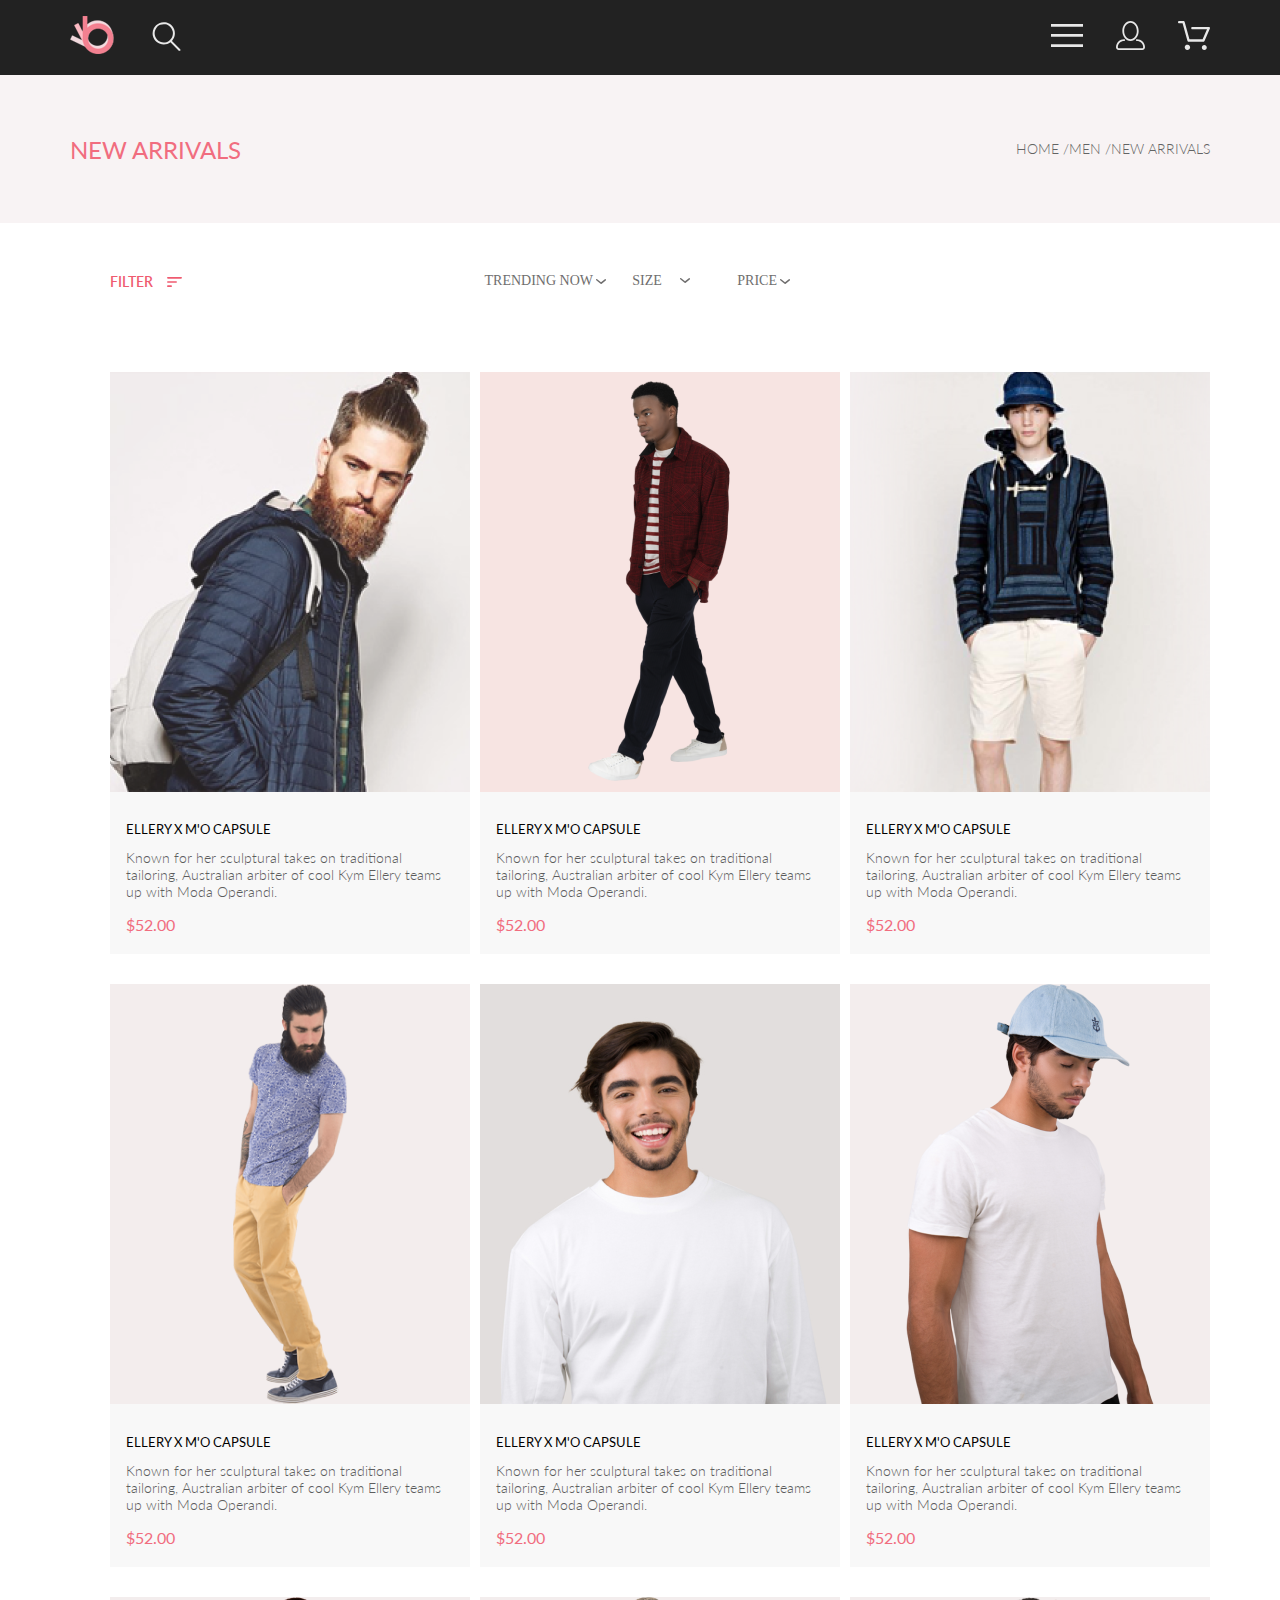
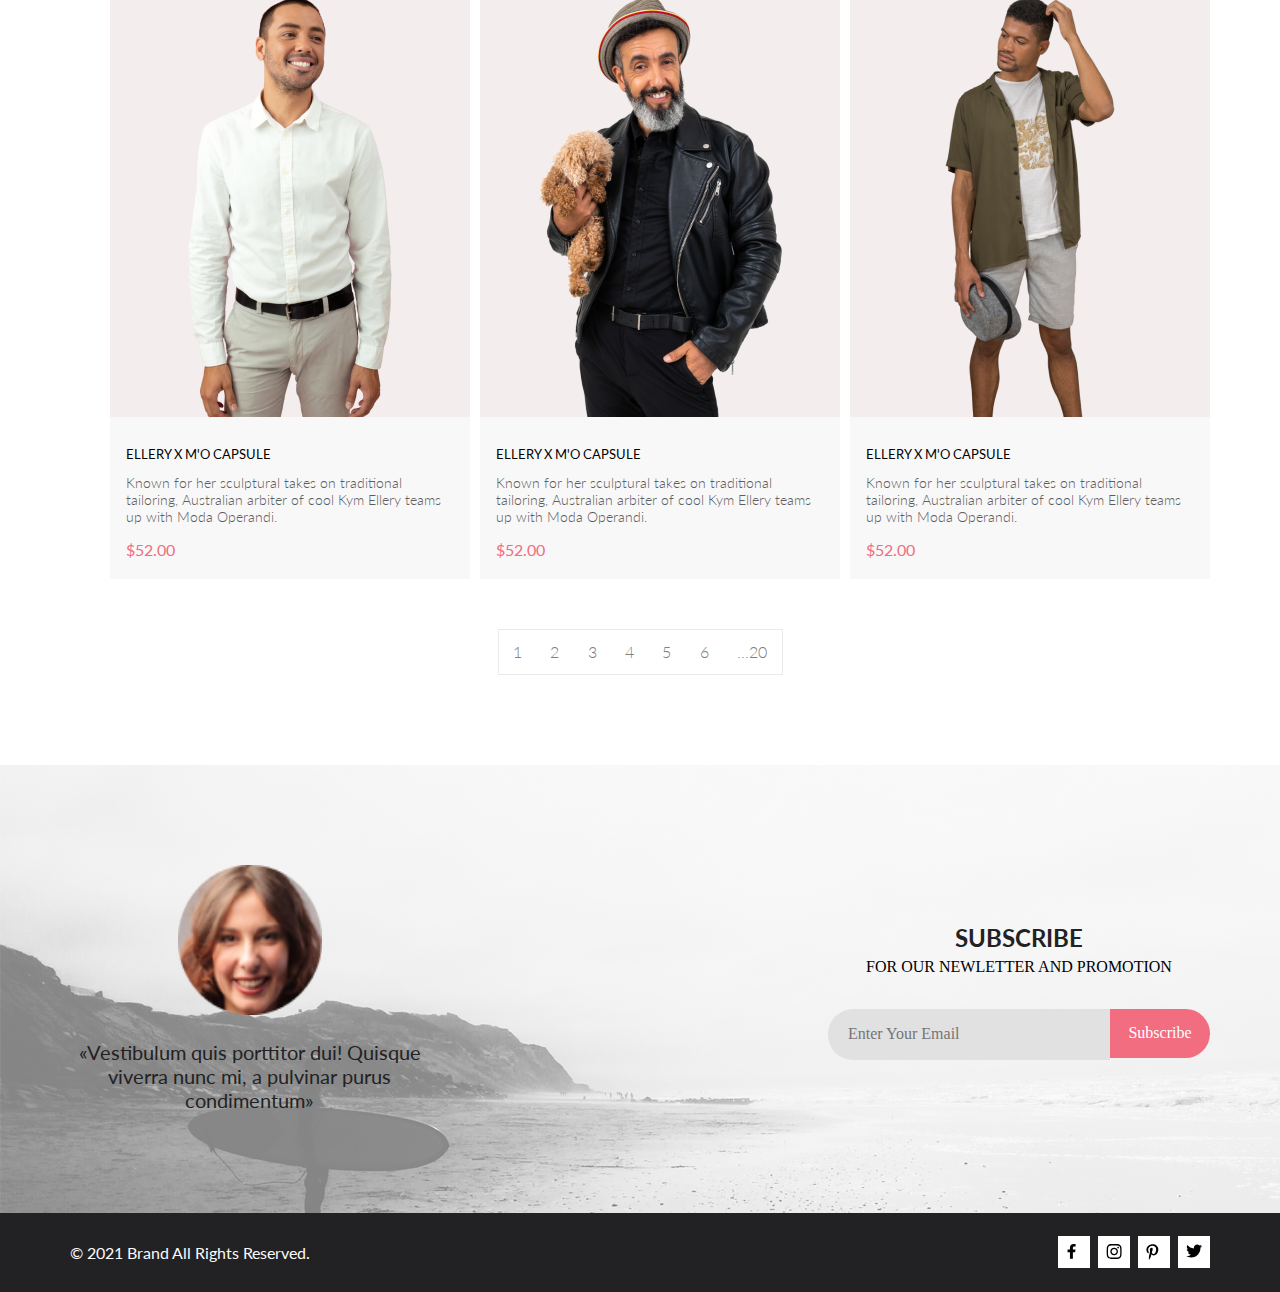
<file: catalog.html>
<!DOCTYPE html>
<html lang="en">

<head>
    <meta charset="UTF-8">
    <meta http-equiv="X-UA-Compatible" content="IE=edge">
    <meta name="viewport" content="width=device-width, initial-scale=1.0">
    <title>Catalog</title>
    <link rel="stylesheet" href="normalize.css">
    <link rel="stylesheet" href="style.css">
    <link rel="preconnect" href="https://fonts.googleapis.com">
    <link rel="preconnect" href="https://fonts.gstatic.com" crossorigin>
    <link href="https://fonts.googleapis.com/css2?family=Lato:wght@300&display=swap" rel="stylesheet">
    <link rel="preconnect" href="https://fonts.googleapis.com">
    <link rel="preconnect" href="https://fonts.gstatic.com" crossorigin>
    <link href="https://fonts.googleapis.com/css2?family=Lato:wght@400;700;900&display=swap" rel="stylesheet">
</head>

<body>
    <header>
        <div class="head-menu">
            <div class="head-flex container">
                <div class="head-search">
                    <a href="index.html">
                        <img src="img/logo.png" alt="logo">
                    </a>
                    <form class="search-icon-form" action="">
                        <input class="search-icon-form__input" id="search" type="search">
                        <label for="search" class="search-icon-form__label">
                            <img class="search-icon-form__svg" src="img/search.svg" alt="Поиск">
                        </label>
                    </form>
                </div>
                <ul class="list">
                    <li class="head-menu-margin"><a href="#"><img src="img/menu.svg" alt="Меню"></a></li>
                    <li class="head-list-margin"><a href="#"><img src="img/profile.svg" alt="Профиль"></a></li>
                    <li><a href="#"><img src="img/shop.svg" alt="Корзина"></a></li>
                </ul>
            </div>
        </div>
    </header>
    <header class="header-page-catalog">
        <div class="header-info container">
            <h2 class="header-title">NEW ARRIVALS</h2>
            <ul class="header-menu">
                <li class="header-item-link">
                    <a class="header-menu-link" href="#">
                        <span class="menu-txt">HOME /</span>
                    </a>
                </li>
                <li class="header-item-link">
                    <a class="header-menu-link" href="#">
                        <span class="menu-txt"> MEN /</span>
                    </a>
                </li>
                <li class="header-item-link">
                    <a class="header-menu-link" href="#">
                        <span class="menu-txt"> NEW ARRIVALS</span>
                    </a>
                </li>
            </ul>
        </div>
    </header>
    <main>
        <div class="page-catalog-filter">
            <div class="filter-display-flex container">
                <div class="filter">
                    <input type="checkbox" id="switch-filter">
                    <label class="filter-btn" for="switch-filter">
                        <span>filter</span>
                        <svg width="15" height="10" viewBox="0 0 15 10" xmlns="http://www.w3.org/2000/svg">
                            <path
                                d="M0.833333 10H4.16667C4.625 10 5 9.625 5 9.16667C5 8.70833 4.625 8.33333 4.16667 8.33333H0.833333C0.375 8.33333 0 8.70833 0 9.16667C0 9.625 0.375 10 0.833333 10ZM0 0.833333C0 1.29167 0.375 1.66667 0.833333 1.66667H14.1667C14.625 1.66667 15 1.29167 15 0.833333C15 0.375 14.625 0 14.1667 0H0.833333C0.375 0 0 0.375 0 0.833333ZM0.833333 5.83333H9.16667C9.625 5.83333 10 5.45833 10 5C10 4.54167 9.625 4.16667 9.16667 4.16667H0.833333C0.375 4.16667 0 4.54167 0 5C0 5.45833 0.375 5.83333 0.833333 5.83333Z" />
                        </svg>
                    </label>
                    <ul class="filter-list">
                        <li class="filter-list-item">
                            <a href="#" class="filter-list-item-link">category</a>
                            <ul class="filter-sublist">
                                <li class="filter-sublist-item">
                                    <a href="#">Accessories</a>
                                </li>
                                <li class="filter-sublist-item">
                                    <a href="#">Bags</a>
                                </li>
                                <li class="filter-sublist-item">
                                    <a href="#">Denim</a>
                                </li>
                                <li class="filter-sublist-item">
                                    <a href="#">Hoodies &amp;&nbsp;Sweatshirts</a>
                                </li>
                                <li class="filter-sublist-item">
                                    <a href="#">Jackets &amp;&nbsp;Coats</a>
                                </li>
                                <li class="filter-sublist-item">
                                    <a href="#">Polos</a>
                                </li>
                                <li class="filter-sublist-item">
                                    <a href="#">Shirts</a>
                                </li>
                                <li class="filter-sublist-item">
                                    <a href="#">Shoes</a>
                                </li>
                                <li class="filter-sublist-item">
                                    <a href="#">Sweaters &amp;&nbsp;Knits</a>
                                </li>
                                <li class="filter-sublist-item">
                                    <a href="#">T-Shirts</a>
                                </li>
                                <li class="filter-sublist-item">
                                    <a href="#">Tanks</a>
                                </li>
                            </ul>
                        </li>
                        <li class="filter-list-item">
                            <a href="#" class="filter-list-item-link">brand</a>
                        </li>
                        <li class="filter-list-item">
                            <a href="#" class="filter-list-item-link">designer</a>
                        </li>
                    </ul>
                </div>
                <div class="products-filters">
                        <label class="filters-txt">
                            <span>TRENDING NOW</span>
                            <svg width="11" height="6" viewBox="0 0 11 6" xmlns="http://www.w3.org/2000/svg">
                                <path
                                    d="M5.00214 5.00214C4.83521 5.00247 4.67343 4.94433 4.54488 4.83782L0.258102 1.2655C0.112196 1.14422 0.0204417 0.969958 0.00302325 0.781035C-0.0143952 0.592112 0.0439493 0.404007 0.165221 0.258101C0.286493 0.112196 0.460759 0.0204417 0.649682 0.00302327C0.838605 -0.0143952 1.02671 0.043949 1.17262 0.165221L5.00214 3.36602L8.83167 0.279536C8.90475 0.220188 8.98884 0.175869 9.0791 0.149125C9.16937 0.122382 9.26403 0.113741 9.35764 0.1237C9.45126 0.133659 9.54198 0.162021 9.6246 0.207156C9.70722 0.252292 9.7801 0.313311 9.83906 0.386705C9.90449 0.460167 9.95405 0.546351 9.98462 0.639855C10.0152 0.733359 10.0261 0.83217 10.0167 0.930097C10.0073 1.02802 9.97784 1.12296 9.93005 1.20895C9.88227 1.29494 9.81723 1.37013 9.73904 1.42982L5.45225 4.88068C5.32002 4.97036 5.16154 5.01312 5.00214 5.00214Z"
                                    fill="#6F6E6E" />
                            </svg>
                        </label>
                    <form class="list-size">
                        <input type="checkbox" id="switch">
                        <label class="list-size-btn-title" for="switch">
                          <span>size</span>
                          <svg width="11" height="6" viewBox="0 0 11 6" xmlns="http://www.w3.org/2000/svg">
                            <path d="M5.00214 5.00214C4.83521 5.00247 4.67343 4.94433 4.54488 4.83782L0.258102 1.2655C0.112196 1.14422 0.0204417 0.969958 0.00302325 0.781035C-0.0143952 0.592112 0.0439493 0.404007 0.165221 0.258101C0.286493 0.112196 0.460759 0.0204417 0.649682 0.00302327C0.838605 -0.0143952 1.02671 0.043949 1.17262 0.165221L5.00214 3.36602L8.83167 0.279536C8.90475 0.220188 8.98884 0.175869 9.0791 0.149125C9.16937 0.122382 9.26403 0.113741 9.35764 0.1237C9.45126 0.133659 9.54198 0.162021 9.6246 0.207156C9.70722 0.252292 9.7801 0.313311 9.83906 0.386705C9.90449 0.460167 9.95405 0.546351 9.98462 0.639855C10.0152 0.733359 10.0261 0.83217 10.0167 0.930097C10.0073 1.02802 9.97784 1.12296 9.93005 1.20895C9.88227 1.29494 9.81723 1.37013 9.73904 1.42982L5.45225 4.88068C5.32002 4.97036 5.16154 5.01312 5.00214 5.00214Z" />
                          </svg>
                        </label>
                        <div class="list-size-wrp">
                          <input class="list-size-item" id="select-xsmall" type="checkbox" value="xsmall" name="selectName">
                          <label class="list-size-item-title" for="select-xsmall">xs</label>
                          <input class="list-size-item" id="select-small" type="checkbox" value="small" name="selectName">
                          <label class="list-size-item-title" for="select-small">s</label>
                          <input class="list-size-item" id="select-medium" type="checkbox" value="medium" name="selectName">
                          <label class="list-size-item-title" for="select-medium">m</label>
                          <input class="list-size-item" id="select-large" type="checkbox" value="large" name="selectName">
                          <label class="list-size-item-title" for="select-large">l</label>
                        </div>
                      </form>
                        <label class="filters-txt">
                            <span>PRICE</span>
                            <svg width="11" height="6" viewBox="0 0 11 6" xmlns="http://www.w3.org/2000/svg">
                                <path
                                    d="M5.00214 5.00214C4.83521 5.00247 4.67343 4.94433 4.54488 4.83782L0.258102 1.2655C0.112196 1.14422 0.0204417 0.969958 0.00302325 0.781035C-0.0143952 0.592112 0.0439493 0.404007 0.165221 0.258101C0.286493 0.112196 0.460759 0.0204417 0.649682 0.00302327C0.838605 -0.0143952 1.02671 0.043949 1.17262 0.165221L5.00214 3.36602L8.83167 0.279536C8.90475 0.220188 8.98884 0.175869 9.0791 0.149125C9.16937 0.122382 9.26403 0.113741 9.35764 0.1237C9.45126 0.133659 9.54198 0.162021 9.6246 0.207156C9.70722 0.252292 9.7801 0.313311 9.83906 0.386705C9.90449 0.460167 9.95405 0.546351 9.98462 0.639855C10.0152 0.733359 10.0261 0.83217 10.0167 0.930097C10.0073 1.02802 9.97784 1.12296 9.93005 1.20895C9.88227 1.29494 9.81723 1.37013 9.73904 1.42982L5.45225 4.88068C5.32002 4.97036 5.16154 5.01312 5.00214 5.00214Z"
                                    fill="#6F6E6E" />
                            </svg>
                        </label>
            </div>
        </div>
        <section class="page-catalog-products">
            <div class="container">
                <ul class="page-products-list">
                    <li class="products-item">
                        <article class="brand-products-item">
                            <div class="products-item-photo-wrp">
                                <a href="#" class="products-item-link">
                                    <img class="prodicuts-item-photo" src="img/products/man.png" alt="">
                                </a>
                            </div>
                            <div class="products-item-txt-wrp">
                                <a href="#" class="products-item-link">
                                    <h3 class="products-item-title txt">ELLERY X M'O CAPSULE</h3>
                                    <p class="products-item-txt txt">Known for her sculptural takes on
                                        traditional
                                        tailoring, Australian arbiter of cool Kym Ellery teams up with Moda
                                        Operandi.
                                    </p>
                                    <p class="products-item-price txt">$52.00</p>
                                </a>
                            </div>
                            <button class="products-item-btn txt" type="button">
                                <svg class="btn-color" width="27" height="25" viewBox="0 0 27 25"
                                    xmlns="http://www.w3.org/2000/svg">
                                    <path
                                        d="M21.876 22.2662C21.921 22.2549 21.9423 22.2339 21.96 22.2129C21.9678 22.2037 21.9756 22.1946 21.9835 22.1855C22.02 22.1438 22.0233 22.0553 22.0224 22.0105C22.0092 21.9044 21.9185 21.8315 21.8412 21.8315C21.8375 21.8315 21.8336 21.8317 21.8312 21.8318C21.7531 21.8372 21.6653 21.9409 21.6719 22.0625C21.6813 22.1793 21.7675 22.2662 21.8392 22.2662H21.876ZM8.21954 22.2599C8.31873 22.2599 8.39935 22.1655 8.39935 22.0496C8.39935 21.9341 8.31873 21.8401 8.21954 21.8401C8.12042 21.8401 8.03973 21.9341 8.03973 22.0496C8.03973 22.1655 8.12042 22.2599 8.21954 22.2599ZM21.9995 24.2662C21.9517 24.2662 21.8878 24.2662 21.8392 24.2662C20.7017 24.2662 19.7567 23.3545 19.6765 22.198C19.5964 20.9929 20.4937 19.9183 21.6953 19.8364C21.7441 19.8331 21.7928 19.8315 21.8412 19.8315C22.9799 19.8315 23.9413 20.7324 24.019 21.8884C24.0505 22.4915 23.8741 23.0612 23.4898 23.5012C23.1055 23.9575 22.5764 24.2177 21.9995 24.2662ZM8.21954 24.2599C7.01532 24.2599 6.03973 23.2709 6.03973 22.0496C6.03973 20.8291 7.01532 19.8401 8.21954 19.8401C9.42371 19.8401 10.3994 20.8291 10.3994 22.0496C10.3994 23.2709 9.42371 24.2599 8.21954 24.2599ZM21.1984 17.3938H9.13306C8.70013 17.3938 8.31586 17.1005 8.20331 16.6775L4.27753 2.24768H1.52173C0.993408 2.24768 0.560547 1.80859 0.560547 1.27039C0.560547 0.733032 0.993408 0.292969 1.52173 0.292969H4.99933C5.43134 0.292969 5.81561 0.586304 5.9281 1.01025L9.85394 15.4391H20.5576L24.1144 7.13379H12.2578C11.7286 7.13379 11.2957 6.69373 11.2957 6.15649C11.2957 5.61914 11.7286 5.17908 12.2578 5.17908H25.5886C25.9091 5.17908 26.2141 5.34192 26.3896 5.61914C26.566 5.89539 26.5984 6.23743 26.4697 6.547L22.0795 16.807C21.9193 17.1653 21.5827 17.3938 21.1984 17.3938Z" />
                                </svg>
                                <span>Add to Cart</span>
                            </button>
                        </article>
                    </li>
                    <li class="products-item">
                        <article class="brand-products-item">
                            <div class="products-item-photo-wrp">
                                <a href="#" class="products-item-link">
                                    <img class="prodicuts-item-photo" src="img/catalog-man2.png" alt="">
                                </a>
                            </div>
                            <div class="products-item-txt-wrp">
                                <a href="#" class="products-item-link">
                                    <h3 class="products-item-title txt">ELLERY X M'O CAPSULE</h3>
                                    <p class="products-item-txt txt">Known for her sculptural takes on
                                        traditional
                                        tailoring, Australian arbiter of cool Kym Ellery teams up with Moda
                                        Operandi.
                                    </p>
                                    <p class="products-item-price txt">$52.00</p>
                                </a>
                            </div>
                            <button class="products-item-btn txt" type="button">
                                <svg class="btn-color" width="27" height="25" viewBox="0 0 27 25"
                                    xmlns="http://www.w3.org/2000/svg">
                                    <path
                                        d="M21.876 22.2662C21.921 22.2549 21.9423 22.2339 21.96 22.2129C21.9678 22.2037 21.9756 22.1946 21.9835 22.1855C22.02 22.1438 22.0233 22.0553 22.0224 22.0105C22.0092 21.9044 21.9185 21.8315 21.8412 21.8315C21.8375 21.8315 21.8336 21.8317 21.8312 21.8318C21.7531 21.8372 21.6653 21.9409 21.6719 22.0625C21.6813 22.1793 21.7675 22.2662 21.8392 22.2662H21.876ZM8.21954 22.2599C8.31873 22.2599 8.39935 22.1655 8.39935 22.0496C8.39935 21.9341 8.31873 21.8401 8.21954 21.8401C8.12042 21.8401 8.03973 21.9341 8.03973 22.0496C8.03973 22.1655 8.12042 22.2599 8.21954 22.2599ZM21.9995 24.2662C21.9517 24.2662 21.8878 24.2662 21.8392 24.2662C20.7017 24.2662 19.7567 23.3545 19.6765 22.198C19.5964 20.9929 20.4937 19.9183 21.6953 19.8364C21.7441 19.8331 21.7928 19.8315 21.8412 19.8315C22.9799 19.8315 23.9413 20.7324 24.019 21.8884C24.0505 22.4915 23.8741 23.0612 23.4898 23.5012C23.1055 23.9575 22.5764 24.2177 21.9995 24.2662ZM8.21954 24.2599C7.01532 24.2599 6.03973 23.2709 6.03973 22.0496C6.03973 20.8291 7.01532 19.8401 8.21954 19.8401C9.42371 19.8401 10.3994 20.8291 10.3994 22.0496C10.3994 23.2709 9.42371 24.2599 8.21954 24.2599ZM21.1984 17.3938H9.13306C8.70013 17.3938 8.31586 17.1005 8.20331 16.6775L4.27753 2.24768H1.52173C0.993408 2.24768 0.560547 1.80859 0.560547 1.27039C0.560547 0.733032 0.993408 0.292969 1.52173 0.292969H4.99933C5.43134 0.292969 5.81561 0.586304 5.9281 1.01025L9.85394 15.4391H20.5576L24.1144 7.13379H12.2578C11.7286 7.13379 11.2957 6.69373 11.2957 6.15649C11.2957 5.61914 11.7286 5.17908 12.2578 5.17908H25.5886C25.9091 5.17908 26.2141 5.34192 26.3896 5.61914C26.566 5.89539 26.5984 6.23743 26.4697 6.547L22.0795 16.807C21.9193 17.1653 21.5827 17.3938 21.1984 17.3938Z" />
                                </svg>
                                <span>Add to Cart</span>
                            </button>
                        </article>
                    </li>
                    <li class="products-item">
                        <article class="brand-products-item">
                            <div class="products-item-photo-wrp">
                                <a href="#" class="products-item-link">
                                    <img class="prodicuts-item-photo" src="img/products/3.png" alt="">
                                </a>
                            </div>
                            <div class="products-item-txt-wrp">
                                <a href="#" class="products-item-link">
                                    <h3 class="products-item-title txt">ELLERY X M'O CAPSULE</h3>
                                    <p class="products-item-txt txt">Known for her sculptural takes on
                                        traditional
                                        tailoring, Australian arbiter of cool Kym Ellery teams up with Moda
                                        Operandi.
                                    </p>
                                    <p class="products-item-price txt">$52.00</p>
                                </a>
                            </div>
                            <button class="products-item-btn txt" type="button">
                                <svg class="btn-color" width="27" height="25" viewBox="0 0 27 25"
                                    xmlns="http://www.w3.org/2000/svg">
                                    <path
                                        d="M21.876 22.2662C21.921 22.2549 21.9423 22.2339 21.96 22.2129C21.9678 22.2037 21.9756 22.1946 21.9835 22.1855C22.02 22.1438 22.0233 22.0553 22.0224 22.0105C22.0092 21.9044 21.9185 21.8315 21.8412 21.8315C21.8375 21.8315 21.8336 21.8317 21.8312 21.8318C21.7531 21.8372 21.6653 21.9409 21.6719 22.0625C21.6813 22.1793 21.7675 22.2662 21.8392 22.2662H21.876ZM8.21954 22.2599C8.31873 22.2599 8.39935 22.1655 8.39935 22.0496C8.39935 21.9341 8.31873 21.8401 8.21954 21.8401C8.12042 21.8401 8.03973 21.9341 8.03973 22.0496C8.03973 22.1655 8.12042 22.2599 8.21954 22.2599ZM21.9995 24.2662C21.9517 24.2662 21.8878 24.2662 21.8392 24.2662C20.7017 24.2662 19.7567 23.3545 19.6765 22.198C19.5964 20.9929 20.4937 19.9183 21.6953 19.8364C21.7441 19.8331 21.7928 19.8315 21.8412 19.8315C22.9799 19.8315 23.9413 20.7324 24.019 21.8884C24.0505 22.4915 23.8741 23.0612 23.4898 23.5012C23.1055 23.9575 22.5764 24.2177 21.9995 24.2662ZM8.21954 24.2599C7.01532 24.2599 6.03973 23.2709 6.03973 22.0496C6.03973 20.8291 7.01532 19.8401 8.21954 19.8401C9.42371 19.8401 10.3994 20.8291 10.3994 22.0496C10.3994 23.2709 9.42371 24.2599 8.21954 24.2599ZM21.1984 17.3938H9.13306C8.70013 17.3938 8.31586 17.1005 8.20331 16.6775L4.27753 2.24768H1.52173C0.993408 2.24768 0.560547 1.80859 0.560547 1.27039C0.560547 0.733032 0.993408 0.292969 1.52173 0.292969H4.99933C5.43134 0.292969 5.81561 0.586304 5.9281 1.01025L9.85394 15.4391H20.5576L24.1144 7.13379H12.2578C11.7286 7.13379 11.2957 6.69373 11.2957 6.15649C11.2957 5.61914 11.7286 5.17908 12.2578 5.17908H25.5886C25.9091 5.17908 26.2141 5.34192 26.3896 5.61914C26.566 5.89539 26.5984 6.23743 26.4697 6.547L22.0795 16.807C21.9193 17.1653 21.5827 17.3938 21.1984 17.3938Z" />
                                </svg>
                                <span>Add to Cart</span>
                            </button>
                        </article>
                    </li>
                    <li class="products-item">
                        <article class="brand-products-item">
                            <div class="products-item-photo-wrp">
                                <a href="#" class="products-item-link">
                                    <img class="prodicuts-item-photo" src="img/catalog-man4.png" alt="">
                                </a>
                            </div>
                            <div class="products-item-txt-wrp">
                                <a href="#" class="products-item-link">
                                    <h3 class="products-item-title txt">ELLERY X M'O CAPSULE</h3>
                                    <p class="products-item-txt txt">Known for her sculptural takes on
                                        traditional
                                        tailoring, Australian arbiter of cool Kym Ellery teams up with Moda
                                        Operandi.
                                    </p>
                                    <p class="products-item-price txt">$52.00</p>
                                </a>
                            </div>
                            <button class="products-item-btn txt" type="button">
                                <svg class="btn-color" width="27" height="25" viewBox="0 0 27 25"
                                    xmlns="http://www.w3.org/2000/svg">
                                    <path
                                        d="M21.876 22.2662C21.921 22.2549 21.9423 22.2339 21.96 22.2129C21.9678 22.2037 21.9756 22.1946 21.9835 22.1855C22.02 22.1438 22.0233 22.0553 22.0224 22.0105C22.0092 21.9044 21.9185 21.8315 21.8412 21.8315C21.8375 21.8315 21.8336 21.8317 21.8312 21.8318C21.7531 21.8372 21.6653 21.9409 21.6719 22.0625C21.6813 22.1793 21.7675 22.2662 21.8392 22.2662H21.876ZM8.21954 22.2599C8.31873 22.2599 8.39935 22.1655 8.39935 22.0496C8.39935 21.9341 8.31873 21.8401 8.21954 21.8401C8.12042 21.8401 8.03973 21.9341 8.03973 22.0496C8.03973 22.1655 8.12042 22.2599 8.21954 22.2599ZM21.9995 24.2662C21.9517 24.2662 21.8878 24.2662 21.8392 24.2662C20.7017 24.2662 19.7567 23.3545 19.6765 22.198C19.5964 20.9929 20.4937 19.9183 21.6953 19.8364C21.7441 19.8331 21.7928 19.8315 21.8412 19.8315C22.9799 19.8315 23.9413 20.7324 24.019 21.8884C24.0505 22.4915 23.8741 23.0612 23.4898 23.5012C23.1055 23.9575 22.5764 24.2177 21.9995 24.2662ZM8.21954 24.2599C7.01532 24.2599 6.03973 23.2709 6.03973 22.0496C6.03973 20.8291 7.01532 19.8401 8.21954 19.8401C9.42371 19.8401 10.3994 20.8291 10.3994 22.0496C10.3994 23.2709 9.42371 24.2599 8.21954 24.2599ZM21.1984 17.3938H9.13306C8.70013 17.3938 8.31586 17.1005 8.20331 16.6775L4.27753 2.24768H1.52173C0.993408 2.24768 0.560547 1.80859 0.560547 1.27039C0.560547 0.733032 0.993408 0.292969 1.52173 0.292969H4.99933C5.43134 0.292969 5.81561 0.586304 5.9281 1.01025L9.85394 15.4391H20.5576L24.1144 7.13379H12.2578C11.7286 7.13379 11.2957 6.69373 11.2957 6.15649C11.2957 5.61914 11.7286 5.17908 12.2578 5.17908H25.5886C25.9091 5.17908 26.2141 5.34192 26.3896 5.61914C26.566 5.89539 26.5984 6.23743 26.4697 6.547L22.0795 16.807C21.9193 17.1653 21.5827 17.3938 21.1984 17.3938Z" />
                                </svg>
                                <span>Add to Cart</span>
                            </button>
                        </article>
                    </li>
                    <li class="products-item">
                        <article class="brand-products-item">
                            <div class="products-item-photo-wrp">
                                <a href="#" class="products-item-link">
                                    <img class="prodicuts-item-photo" src="img/catalog-man5.png" alt="">
                                </a>
                            </div>
                            <div class="products-item-txt-wrp">
                                <a href="#" class="products-item-link">
                                    <h3 class="products-item-title txt">ELLERY X M'O CAPSULE</h3>
                                    <p class="products-item-txt txt">Known for her sculptural takes on
                                        traditional
                                        tailoring, Australian arbiter of cool Kym Ellery teams up with Moda
                                        Operandi.
                                    </p>
                                    <p class="products-item-price txt">$52.00</p>
                                </a>
                            </div>
                            <button class="products-item-btn txt" type="button">
                                <svg class="btn-color" width="27" height="25" viewBox="0 0 27 25"
                                    xmlns="http://www.w3.org/2000/svg">
                                    <path
                                        d="M21.876 22.2662C21.921 22.2549 21.9423 22.2339 21.96 22.2129C21.9678 22.2037 21.9756 22.1946 21.9835 22.1855C22.02 22.1438 22.0233 22.0553 22.0224 22.0105C22.0092 21.9044 21.9185 21.8315 21.8412 21.8315C21.8375 21.8315 21.8336 21.8317 21.8312 21.8318C21.7531 21.8372 21.6653 21.9409 21.6719 22.0625C21.6813 22.1793 21.7675 22.2662 21.8392 22.2662H21.876ZM8.21954 22.2599C8.31873 22.2599 8.39935 22.1655 8.39935 22.0496C8.39935 21.9341 8.31873 21.8401 8.21954 21.8401C8.12042 21.8401 8.03973 21.9341 8.03973 22.0496C8.03973 22.1655 8.12042 22.2599 8.21954 22.2599ZM21.9995 24.2662C21.9517 24.2662 21.8878 24.2662 21.8392 24.2662C20.7017 24.2662 19.7567 23.3545 19.6765 22.198C19.5964 20.9929 20.4937 19.9183 21.6953 19.8364C21.7441 19.8331 21.7928 19.8315 21.8412 19.8315C22.9799 19.8315 23.9413 20.7324 24.019 21.8884C24.0505 22.4915 23.8741 23.0612 23.4898 23.5012C23.1055 23.9575 22.5764 24.2177 21.9995 24.2662ZM8.21954 24.2599C7.01532 24.2599 6.03973 23.2709 6.03973 22.0496C6.03973 20.8291 7.01532 19.8401 8.21954 19.8401C9.42371 19.8401 10.3994 20.8291 10.3994 22.0496C10.3994 23.2709 9.42371 24.2599 8.21954 24.2599ZM21.1984 17.3938H9.13306C8.70013 17.3938 8.31586 17.1005 8.20331 16.6775L4.27753 2.24768H1.52173C0.993408 2.24768 0.560547 1.80859 0.560547 1.27039C0.560547 0.733032 0.993408 0.292969 1.52173 0.292969H4.99933C5.43134 0.292969 5.81561 0.586304 5.9281 1.01025L9.85394 15.4391H20.5576L24.1144 7.13379H12.2578C11.7286 7.13379 11.2957 6.69373 11.2957 6.15649C11.2957 5.61914 11.7286 5.17908 12.2578 5.17908H25.5886C25.9091 5.17908 26.2141 5.34192 26.3896 5.61914C26.566 5.89539 26.5984 6.23743 26.4697 6.547L22.0795 16.807C21.9193 17.1653 21.5827 17.3938 21.1984 17.3938Z" />
                                </svg>
                                <span>Add to Cart</span>
                            </button>
                        </article>
                    </li>
                    <li class="products-item">
                        <article class="brand-products-item">
                            <div class="products-item-photo-wrp">
                                <a href="#" class="products-item-link">
                                    <img class="prodicuts-item-photo" src="img/catalog-man6.png" alt="">
                                </a>
                            </div>
                            <div class="products-item-txt-wrp">
                                <a href="#" class="products-item-link">
                                    <h3 class="products-item-title txt">ELLERY X M'O CAPSULE</h3>
                                    <p class="products-item-txt txt">Known for her sculptural takes on
                                        traditional
                                        tailoring, Australian arbiter of cool Kym Ellery teams up with Moda
                                        Operandi.
                                    </p>
                                    <p class="products-item-price txt">$52.00</p>
                                </a>
                            </div>
                            <button class="products-item-btn txt" type="button">
                                <svg class="btn-color" width="27" height="25" viewBox="0 0 27 25"
                                    xmlns="http://www.w3.org/2000/svg">
                                    <path
                                        d="M21.876 22.2662C21.921 22.2549 21.9423 22.2339 21.96 22.2129C21.9678 22.2037 21.9756 22.1946 21.9835 22.1855C22.02 22.1438 22.0233 22.0553 22.0224 22.0105C22.0092 21.9044 21.9185 21.8315 21.8412 21.8315C21.8375 21.8315 21.8336 21.8317 21.8312 21.8318C21.7531 21.8372 21.6653 21.9409 21.6719 22.0625C21.6813 22.1793 21.7675 22.2662 21.8392 22.2662H21.876ZM8.21954 22.2599C8.31873 22.2599 8.39935 22.1655 8.39935 22.0496C8.39935 21.9341 8.31873 21.8401 8.21954 21.8401C8.12042 21.8401 8.03973 21.9341 8.03973 22.0496C8.03973 22.1655 8.12042 22.2599 8.21954 22.2599ZM21.9995 24.2662C21.9517 24.2662 21.8878 24.2662 21.8392 24.2662C20.7017 24.2662 19.7567 23.3545 19.6765 22.198C19.5964 20.9929 20.4937 19.9183 21.6953 19.8364C21.7441 19.8331 21.7928 19.8315 21.8412 19.8315C22.9799 19.8315 23.9413 20.7324 24.019 21.8884C24.0505 22.4915 23.8741 23.0612 23.4898 23.5012C23.1055 23.9575 22.5764 24.2177 21.9995 24.2662ZM8.21954 24.2599C7.01532 24.2599 6.03973 23.2709 6.03973 22.0496C6.03973 20.8291 7.01532 19.8401 8.21954 19.8401C9.42371 19.8401 10.3994 20.8291 10.3994 22.0496C10.3994 23.2709 9.42371 24.2599 8.21954 24.2599ZM21.1984 17.3938H9.13306C8.70013 17.3938 8.31586 17.1005 8.20331 16.6775L4.27753 2.24768H1.52173C0.993408 2.24768 0.560547 1.80859 0.560547 1.27039C0.560547 0.733032 0.993408 0.292969 1.52173 0.292969H4.99933C5.43134 0.292969 5.81561 0.586304 5.9281 1.01025L9.85394 15.4391H20.5576L24.1144 7.13379H12.2578C11.7286 7.13379 11.2957 6.69373 11.2957 6.15649C11.2957 5.61914 11.7286 5.17908 12.2578 5.17908H25.5886C25.9091 5.17908 26.2141 5.34192 26.3896 5.61914C26.566 5.89539 26.5984 6.23743 26.4697 6.547L22.0795 16.807C21.9193 17.1653 21.5827 17.3938 21.1984 17.3938Z" />
                                </svg>
                                <span>Add to Cart</span>
                            </button>
                        </article>
                    </li>
                    <li class="products-item">
                        <article class="brand-products-item">
                            <div class="products-item-photo-wrp">
                                <a href="#" class="products-item-link">
                                    <img class="prodicuts-item-photo" src="img/catalog-man7.png" alt="">
                                </a>
                            </div>
                            <div class="products-item-txt-wrp">
                                <a href="#" class="products-item-link">
                                    <h3 class="products-item-title txt">ELLERY X M'O CAPSULE</h3>
                                    <p class="products-item-txt txt">Known for her sculptural takes on
                                        traditional
                                        tailoring, Australian arbiter of cool Kym Ellery teams up with Moda
                                        Operandi.
                                    </p>
                                    <p class="products-item-price txt">$52.00</p>
                                </a>
                            </div>
                            <button class="products-item-btn txt" type="button">
                                <svg class="btn-color" width="27" height="25" viewBox="0 0 27 25"
                                    xmlns="http://www.w3.org/2000/svg">
                                    <path
                                        d="M21.876 22.2662C21.921 22.2549 21.9423 22.2339 21.96 22.2129C21.9678 22.2037 21.9756 22.1946 21.9835 22.1855C22.02 22.1438 22.0233 22.0553 22.0224 22.0105C22.0092 21.9044 21.9185 21.8315 21.8412 21.8315C21.8375 21.8315 21.8336 21.8317 21.8312 21.8318C21.7531 21.8372 21.6653 21.9409 21.6719 22.0625C21.6813 22.1793 21.7675 22.2662 21.8392 22.2662H21.876ZM8.21954 22.2599C8.31873 22.2599 8.39935 22.1655 8.39935 22.0496C8.39935 21.9341 8.31873 21.8401 8.21954 21.8401C8.12042 21.8401 8.03973 21.9341 8.03973 22.0496C8.03973 22.1655 8.12042 22.2599 8.21954 22.2599ZM21.9995 24.2662C21.9517 24.2662 21.8878 24.2662 21.8392 24.2662C20.7017 24.2662 19.7567 23.3545 19.6765 22.198C19.5964 20.9929 20.4937 19.9183 21.6953 19.8364C21.7441 19.8331 21.7928 19.8315 21.8412 19.8315C22.9799 19.8315 23.9413 20.7324 24.019 21.8884C24.0505 22.4915 23.8741 23.0612 23.4898 23.5012C23.1055 23.9575 22.5764 24.2177 21.9995 24.2662ZM8.21954 24.2599C7.01532 24.2599 6.03973 23.2709 6.03973 22.0496C6.03973 20.8291 7.01532 19.8401 8.21954 19.8401C9.42371 19.8401 10.3994 20.8291 10.3994 22.0496C10.3994 23.2709 9.42371 24.2599 8.21954 24.2599ZM21.1984 17.3938H9.13306C8.70013 17.3938 8.31586 17.1005 8.20331 16.6775L4.27753 2.24768H1.52173C0.993408 2.24768 0.560547 1.80859 0.560547 1.27039C0.560547 0.733032 0.993408 0.292969 1.52173 0.292969H4.99933C5.43134 0.292969 5.81561 0.586304 5.9281 1.01025L9.85394 15.4391H20.5576L24.1144 7.13379H12.2578C11.7286 7.13379 11.2957 6.69373 11.2957 6.15649C11.2957 5.61914 11.7286 5.17908 12.2578 5.17908H25.5886C25.9091 5.17908 26.2141 5.34192 26.3896 5.61914C26.566 5.89539 26.5984 6.23743 26.4697 6.547L22.0795 16.807C21.9193 17.1653 21.5827 17.3938 21.1984 17.3938Z" />
                                </svg>
                                <span>Add to Cart</span>
                            </button>
                        </article>
                    </li>
                    <li class="products-item">
                        <article class="brand-products-item">
                            <div class="products-item-photo-wrp">
                                <a href="#" class="products-item-link">
                                    <img class="prodicuts-item-photo" src="img/catalog-man8.png" alt="">
                                </a>
                            </div>
                            <div class="products-item-txt-wrp">
                                <a href="#" class="products-item-link">
                                    <h3 class="products-item-title txt">ELLERY X M'O CAPSULE</h3>
                                    <p class="products-item-txt txt">Known for her sculptural takes on
                                        traditional
                                        tailoring, Australian arbiter of cool Kym Ellery teams up with Moda
                                        Operandi.
                                    </p>
                                    <p class="products-item-price txt">$52.00</p>
                                </a>
                            </div>
                            <button class="products-item-btn txt" type="button">
                                <svg class="btn-color" width="27" height="25" viewBox="0 0 27 25"
                                    xmlns="http://www.w3.org/2000/svg">
                                    <path
                                        d="M21.876 22.2662C21.921 22.2549 21.9423 22.2339 21.96 22.2129C21.9678 22.2037 21.9756 22.1946 21.9835 22.1855C22.02 22.1438 22.0233 22.0553 22.0224 22.0105C22.0092 21.9044 21.9185 21.8315 21.8412 21.8315C21.8375 21.8315 21.8336 21.8317 21.8312 21.8318C21.7531 21.8372 21.6653 21.9409 21.6719 22.0625C21.6813 22.1793 21.7675 22.2662 21.8392 22.2662H21.876ZM8.21954 22.2599C8.31873 22.2599 8.39935 22.1655 8.39935 22.0496C8.39935 21.9341 8.31873 21.8401 8.21954 21.8401C8.12042 21.8401 8.03973 21.9341 8.03973 22.0496C8.03973 22.1655 8.12042 22.2599 8.21954 22.2599ZM21.9995 24.2662C21.9517 24.2662 21.8878 24.2662 21.8392 24.2662C20.7017 24.2662 19.7567 23.3545 19.6765 22.198C19.5964 20.9929 20.4937 19.9183 21.6953 19.8364C21.7441 19.8331 21.7928 19.8315 21.8412 19.8315C22.9799 19.8315 23.9413 20.7324 24.019 21.8884C24.0505 22.4915 23.8741 23.0612 23.4898 23.5012C23.1055 23.9575 22.5764 24.2177 21.9995 24.2662ZM8.21954 24.2599C7.01532 24.2599 6.03973 23.2709 6.03973 22.0496C6.03973 20.8291 7.01532 19.8401 8.21954 19.8401C9.42371 19.8401 10.3994 20.8291 10.3994 22.0496C10.3994 23.2709 9.42371 24.2599 8.21954 24.2599ZM21.1984 17.3938H9.13306C8.70013 17.3938 8.31586 17.1005 8.20331 16.6775L4.27753 2.24768H1.52173C0.993408 2.24768 0.560547 1.80859 0.560547 1.27039C0.560547 0.733032 0.993408 0.292969 1.52173 0.292969H4.99933C5.43134 0.292969 5.81561 0.586304 5.9281 1.01025L9.85394 15.4391H20.5576L24.1144 7.13379H12.2578C11.7286 7.13379 11.2957 6.69373 11.2957 6.15649C11.2957 5.61914 11.7286 5.17908 12.2578 5.17908H25.5886C25.9091 5.17908 26.2141 5.34192 26.3896 5.61914C26.566 5.89539 26.5984 6.23743 26.4697 6.547L22.0795 16.807C21.9193 17.1653 21.5827 17.3938 21.1984 17.3938Z" />
                                </svg>
                                <span>Add to Cart</span>
                            </button>
                        </article>
                    </li>
                    <li class="products-item">
                        <article class="brand-products-item">
                            <div class="products-item-photo-wrp">
                                <a href="#" class="products-item-link">
                                    <img class="prodicuts-item-photo" src="img/catalog-man9.png" alt="">
                                </a>
                            </div>
                            <div class="products-item-txt-wrp">
                                <a href="#" class="products-item-link">
                                    <h3 class="products-item-title txt">ELLERY X M'O CAPSULE</h3>
                                    <p class="products-item-txt txt">Known for her sculptural takes on
                                        traditional
                                        tailoring, Australian arbiter of cool Kym Ellery teams up with Moda
                                        Operandi.
                                    </p>
                                    <p class="products-item-price txt">$52.00</p>
                                </a>
                            </div>
                            <button class="products-item-btn txt" type="button">
                                <svg class="btn-color" width="27" height="25" viewBox="0 0 27 25"
                                    xmlns="http://www.w3.org/2000/svg">
                                    <path
                                        d="M21.876 22.2662C21.921 22.2549 21.9423 22.2339 21.96 22.2129C21.9678 22.2037 21.9756 22.1946 21.9835 22.1855C22.02 22.1438 22.0233 22.0553 22.0224 22.0105C22.0092 21.9044 21.9185 21.8315 21.8412 21.8315C21.8375 21.8315 21.8336 21.8317 21.8312 21.8318C21.7531 21.8372 21.6653 21.9409 21.6719 22.0625C21.6813 22.1793 21.7675 22.2662 21.8392 22.2662H21.876ZM8.21954 22.2599C8.31873 22.2599 8.39935 22.1655 8.39935 22.0496C8.39935 21.9341 8.31873 21.8401 8.21954 21.8401C8.12042 21.8401 8.03973 21.9341 8.03973 22.0496C8.03973 22.1655 8.12042 22.2599 8.21954 22.2599ZM21.9995 24.2662C21.9517 24.2662 21.8878 24.2662 21.8392 24.2662C20.7017 24.2662 19.7567 23.3545 19.6765 22.198C19.5964 20.9929 20.4937 19.9183 21.6953 19.8364C21.7441 19.8331 21.7928 19.8315 21.8412 19.8315C22.9799 19.8315 23.9413 20.7324 24.019 21.8884C24.0505 22.4915 23.8741 23.0612 23.4898 23.5012C23.1055 23.9575 22.5764 24.2177 21.9995 24.2662ZM8.21954 24.2599C7.01532 24.2599 6.03973 23.2709 6.03973 22.0496C6.03973 20.8291 7.01532 19.8401 8.21954 19.8401C9.42371 19.8401 10.3994 20.8291 10.3994 22.0496C10.3994 23.2709 9.42371 24.2599 8.21954 24.2599ZM21.1984 17.3938H9.13306C8.70013 17.3938 8.31586 17.1005 8.20331 16.6775L4.27753 2.24768H1.52173C0.993408 2.24768 0.560547 1.80859 0.560547 1.27039C0.560547 0.733032 0.993408 0.292969 1.52173 0.292969H4.99933C5.43134 0.292969 5.81561 0.586304 5.9281 1.01025L9.85394 15.4391H20.5576L24.1144 7.13379H12.2578C11.7286 7.13379 11.2957 6.69373 11.2957 6.15649C11.2957 5.61914 11.7286 5.17908 12.2578 5.17908H25.5886C25.9091 5.17908 26.2141 5.34192 26.3896 5.61914C26.566 5.89539 26.5984 6.23743 26.4697 6.547L22.0795 16.807C21.9193 17.1653 21.5827 17.3938 21.1984 17.3938Z" />
                                </svg>
                                <span>Add to Cart</span>
                            </button>
                        </article>
                    </li>
                </ul>
            </div>
        </section>
        <div class="page-number-wrp">
            <div class="page-number-display container">
                <ul class="numbers-item numbers-txt">
                    <li>
                        <a class="page-numbers-link" href="#">1</a>
                    </li>
                    <li>
                        <a class="page-numbers-link" href="#">2</a>
                    </li>
                    <li>
                        <a class="page-numbers-link" href="#">3</a>
                    </li>
                    <li>
                        <a class="page-numbers-link" href="#">4</a>
                    </li>
                    <li>
                        <a class="page-numbers-link" href="#">5</a>
                    </li>
                    <li>
                        <a class="page-numbers-link" href="#">6</a>
                    </li>
                    <li>
                        <a class="page-numbers-link" href="#">...20</a>
                    </li>
                </ul>
            </div>
        </div>
    </main>
    <footer class="page-footer">
        <section class="subscribe">
            <div class="subscribe-display container">
                <blockquote class="subscribe-info">
                    <img class="subscribe-info-avatar" src="img/footer/footer-woman.png" alt="subscribe-avatar">
                    <p class="footer-txt">&laquo;Vestibulum quis porttitor dui! Quisque viverra nunc&nbsp;mi,
                        <span>a&nbsp;pulvinar purus condimentum&raquo;</span>
                    </p>
                </blockquote>
                <div class="subscribe-form-wrp">
                    <h2 class="subscribe-form-title">SUBSCRIBE</h2>
                    <p class="subscribe-form-subtitle">FOR OUR NEWLETTER AND PROMOTION</p>
                    <form class="subscribe-form" action="#">
                        <input class="subscribe-form-email" type="email" placeholder="Enter Your Email" required>
                        <input class="subscribe-form-btn" type="submit" value="Subscribe">
                    </form>
                </div>
            </div>
        </section>
        <section class="page-footer-ico">
            <div class="footer-ico-display container">
                <p class="page-footer-txt">&copy; 2021 Brand All Rights Reserved.</p>
                <ul class="footer-item-ico">
                    <li class="footer-background-ico">
                        <a href="#" class="page-footer-socials-item">
                            <svg class="footer-svg-ico" width="11" height="16" viewBox="0 0 11 16"
                                xmlns="http://www.w3.org/2000/svg">
                                <path
                                    d="M9.08836 8.28L9.50686 5.61602H6.89022V3.88729C6.89022 3.15847 7.25574 2.44806 8.42765 2.44806H9.61722V0.179975C9.61722 0.179975 8.53772 0 7.50561 0C5.35073 0 3.9422 1.27593 3.9422 3.5857V5.61602H1.54688V8.28H3.9422V14.72H6.89022V8.28H9.08836Z" />
                            </svg>
                        </a>
                    </li>
                    <li class="footer-background-ico">
                        <a href="#" class="page-footer-socials-item">
                            <svg class="footer-svg-ico" width="16" height="15" viewBox="0 0 16 15"
                                xmlns="http://www.w3.org/2000/svg">
                                <path
                                    d="M8.13897 3.68159C6.02383 3.68159 4.31774 5.38491 4.31774 7.49663C4.31774 9.60835 6.02383 11.3117 8.13897 11.3117C10.2541 11.3117 11.9602 9.60835 11.9602 7.49663C11.9602 5.38491 10.2541 3.68159 8.13897 3.68159ZM8.13897 9.9769C6.77211 9.9769 5.65467 8.8646 5.65467 7.49663C5.65467 6.12866 6.76878 5.01636 8.13897 5.01636C9.50915 5.01636 10.6233 6.12866 10.6233 7.49663C10.6233 8.8646 9.50583 9.9769 8.13897 9.9769ZM13.0078 3.52554C13.0078 4.02026 12.6087 4.41538 12.1165 4.41538C11.621 4.41538 11.2252 4.01694 11.2252 3.52554C11.2252 3.03413 11.6243 2.63569 12.1165 2.63569C12.6087 2.63569 13.0078 3.03413 13.0078 3.52554ZM15.5386 4.42866C15.4821 3.23667 15.2094 2.18081 14.3347 1.31089C13.4634 0.440967 12.4058 0.168701 11.2119 0.108936C9.9814 0.039209 6.29321 0.039209 5.0627 0.108936C3.8721 0.165381 2.81453 0.437646 1.93987 1.30757C1.06522 2.17749 0.795836 3.23335 0.735973 4.42534C0.666134 5.65386 0.666134 9.33608 0.735973 10.5646C0.79251 11.7566 1.06522 12.8124 1.93987 13.6824C2.81453 14.5523 3.86878 14.8246 5.0627 14.8843C6.29321 14.9541 9.9814 14.9541 11.2119 14.8843C12.4058 14.8279 13.4634 14.5556 14.3347 13.6824C15.2061 12.8124 15.4788 11.7566 15.5386 10.5646C15.6085 9.33608 15.6085 5.65718 15.5386 4.42866ZM13.949 11.8828C13.6895 12.5335 13.1874 13.0349 12.5322 13.2972C11.5511 13.6857 9.22314 13.596 8.13897 13.596C7.05479 13.596 4.72348 13.6824 3.74573 13.2972C3.09389 13.0382 2.59171 12.5369 2.32898 11.8828C1.93987 10.9033 2.02967 8.57905 2.02967 7.49663C2.02967 6.41421 1.9432 4.08667 2.32898 3.1105C2.58838 2.45972 3.09056 1.95835 3.74573 1.69604C4.7268 1.30757 7.05479 1.39722 8.13897 1.39722C9.22314 1.39722 11.5545 1.31089 12.5322 1.69604C13.184 1.95503 13.6862 2.4564 13.949 3.1105C14.3381 4.08999 14.2483 6.41421 14.2483 7.49663C14.2483 8.57905 14.3381 10.9066 13.949 11.8828Z" />
                            </svg>
                        </a>
                    </li>
                    <li class="footer-background-ico">
                        <a href="#" class="page-footer-socials-item">
                            <svg class="footer-svg-ico" width="13" height="16" viewBox="0 0 13 16"
                                xmlns="http://www.w3.org/2000/svg">
                                <path
                                    d="M6.74032 0.203125C3.55564 0.203125 0.408203 2.34063 0.408203 5.8C0.408203 8 1.63738 9.25 2.38233 9.25C2.68963 9.25 2.86655 8.3875 2.86655 8.14375C2.86655 7.85313 2.13091 7.23438 2.13091 6.025C2.13091 3.5125 4.03055 1.73125 6.4889 1.73125C8.60271 1.73125 10.1671 2.94062 10.1671 5.1625C10.1671 6.82187 9.50597 9.93437 7.36422 9.93437C6.59133 9.93437 5.93018 9.37187 5.93018 8.56563C5.93018 7.38438 6.74963 6.24062 6.74963 5.02187C6.74963 2.95312 3.835 3.32812 3.835 5.82812C3.835 6.35313 3.90018 6.93437 4.13298 7.4125C3.70463 9.26875 2.82931 12.0344 2.82931 13.9469C2.82931 14.5375 2.91311 15.1188 2.96899 15.7094C3.07452 15.8281 3.02175 15.8156 3.18316 15.7563C4.74757 13.6 4.69169 13.1781 5.3994 10.3562C5.78119 11.0875 6.76826 11.4812 7.55046 11.4812C10.8469 11.4812 12.3275 8.24688 12.3275 5.33125C12.3275 2.22813 9.66427 0.203125 6.74032 0.203125Z" />
                            </svg>
                        </a>
                    </li>
                    <li class="footer-background-ico">
                        <a href="#" class="page-footer-socials-item">
                            <svg class="footer-svg-ico" width="17" height="14" viewBox="0 0 17 14"
                                xmlns="http://www.w3.org/2000/svg">
                                <path
                                    d="M14.417 3.74052C14.427 3.88264 14.427 4.0248 14.427 4.16692C14.427 8.50192 11.1498 13.4969 5.15986 13.4969C3.31448 13.4969 1.60022 12.9588 0.158203 12.0248C0.420396 12.0552 0.67247 12.0654 0.944752 12.0654C2.46741 12.0654 3.8691 11.5476 4.98843 10.6644C3.5565 10.6339 2.3565 9.68977 1.94305 8.39027C2.14475 8.4207 2.34642 8.44102 2.5582 8.44102C2.85063 8.44102 3.14308 8.40039 3.41533 8.32936C1.92291 8.02477 0.803551 6.70498 0.803551 5.11108V5.07048C1.23715 5.31414 1.74139 5.46642 2.2758 5.4867C1.39849 4.89786 0.823727 3.8928 0.823727 2.75573C0.823727 2.14661 0.985041 1.58823 1.26741 1.10092C2.87077 3.09077 5.28086 4.39023 7.98334 4.53239C7.93293 4.28873 7.90266 4.03495 7.90266 3.78114C7.90266 1.97402 9.35477 0.501953 11.1598 0.501953C12.0976 0.501953 12.9446 0.897891 13.5396 1.53748C14.2757 1.39536 14.9816 1.12123 15.6068 0.745609C15.3648 1.50705 14.8505 2.14664 14.1749 2.5527C14.8304 2.48167 15.4657 2.29889 16.0505 2.04511C15.6069 2.69483 15.0522 3.27348 14.417 3.74052Z" />
                            </svg>
                        </a>
                    </li>
                </ul>
            </div>
        </section>
    </footer>
</body>

</html>
</file>
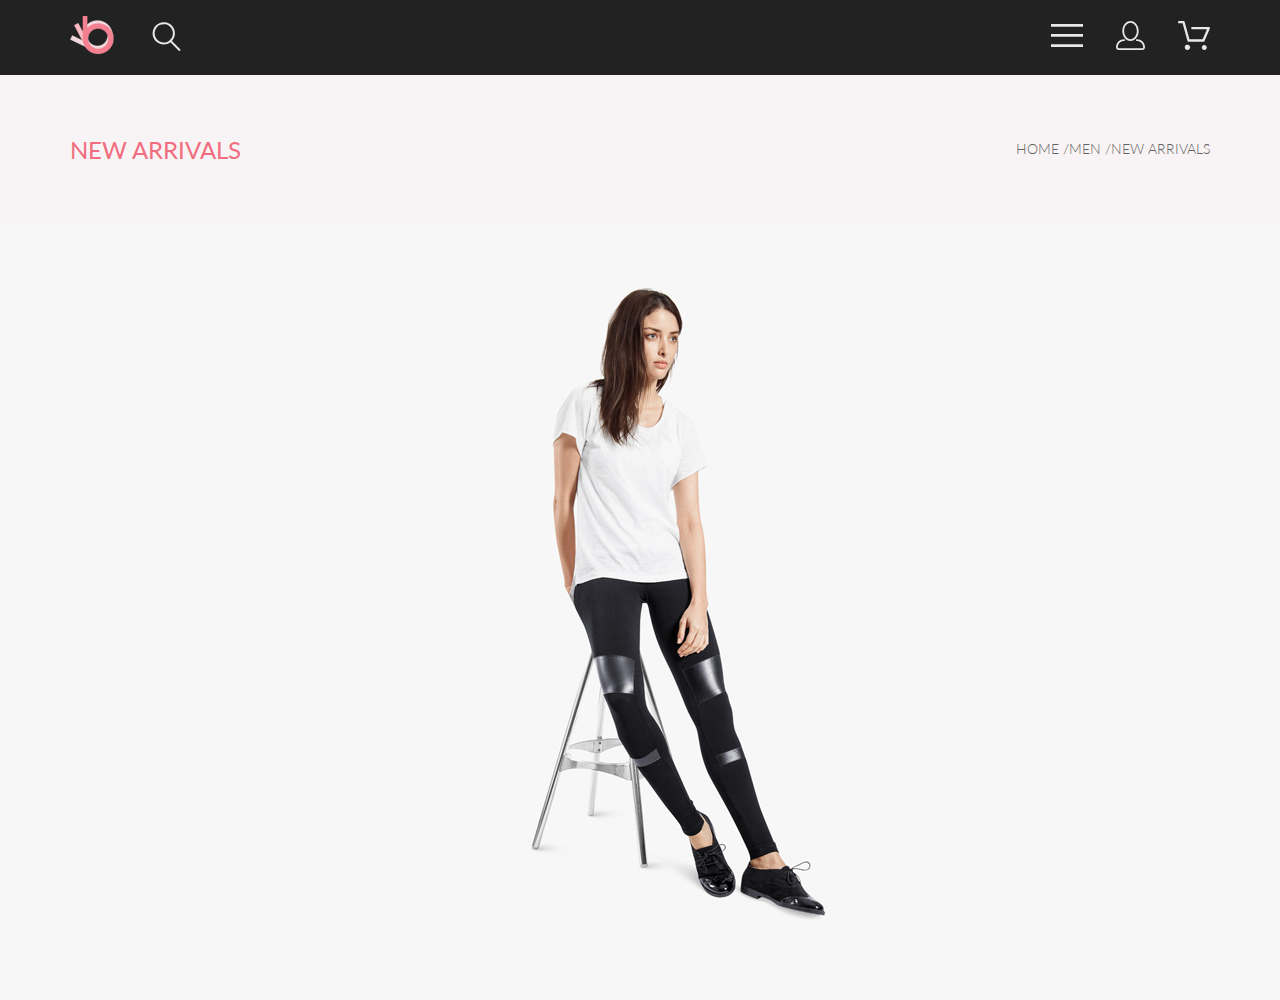
<file: product.html>
<!DOCTYPE html>
<html lang="en">

<head>
    <meta charset="UTF-8">
    <meta http-equiv="X-UA-Compatible" content="IE=edge">
    <meta name="viewport" content="width=device-width, initial-scale=1.0">
    <title>Product</title>
    <link rel="stylesheet" href="normalize.css">
    <link rel="stylesheet" href="style.css">
    <link rel="preconnect" href="https://fonts.googleapis.com">
    <link rel="preconnect" href="https://fonts.gstatic.com" crossorigin>
    <link href="https://fonts.googleapis.com/css2?family=Lato:wght@300&display=swap" rel="stylesheet">
    <link rel="preconnect" href="https://fonts.googleapis.com">
    <link rel="preconnect" href="https://fonts.gstatic.com" crossorigin>
    <link href="https://fonts.googleapis.com/css2?family=Lato:wght@400;700;900&display=swap" rel="stylesheet">
</head>

<body>
    <header>
        <div class="head-menu">
            <div class="head-flex container">
                <div class="head-search">
                    <a href="index.html">
                        <img src="img/logo.png" alt="logo">
                    </a>
                    <form class="search-icon-form" action="">
                        <input class="search-icon-form__input" id="search" type="search">
                        <label for="search" class="search-icon-form__label">
                            <img class="search-icon-form__svg" src="img/search.svg" alt="Поиск">
                        </label>
                    </form>
                </div>
                <ul class="list">
                    <li class="head-menu-margin"><a href="#"><img src="img/menu.svg" alt="Меню"></a></li>
                    <li class="head-list-margin"><a href="#"><img src="img/profile.svg" alt="Профиль"></a></li>
                    <li><a href="#"><img src="img/shop.svg" alt="Корзина"></a></li>
                </ul>
            </div>
        </div>
    </header>
    <header class="header-page-catalog">
        <div class="header-info container">
            <h2 class="header-title">NEW ARRIVALS</h2>
            <ul class="header-menu">
                <li class="header-item-link">
                    <a class="header-menu-link" href="#">
                        <span class="menu-txt">HOME /</span>
                    </a>
                </li>
                <li class="header-item-link">
                    <a class="header-menu-link" href="#">
                        <span class="menu-txt"> MEN /</span>
                    </a>
                </li>
                <li class="header-item-link">
                    <a class="header-menu-link" href="#">
                        <span class="menu-txt"> NEW ARRIVALS</span>
                    </a>
                </li>
            </ul>
        </div>
    </header>
    <main class="page-product-wrp">
        <section class="page-product-info">
        </section>
    </main>
</body>

</html>
</file>
<file: style.css>
* {
    margin: 0;
}

.head-menu {
    width: 100%;
    background: #222222;
}

.container {
    max-width: 1140px;
    width: 100%;
    margin: 0 auto;
}

.head-flex {
    display: flex;
    justify-content: space-between;
    align-items: center;
    min-height: 75px;
}

.head-search {
    display: flex;
    width: 111px;
    justify-content: space-between;
    align-items: center;
}

.list {
    display: flex;
    list-style: none;
}

.head-list-margin {
    margin: 0 33px 0 33px;
}

.head-menu-margin {
    margin-top: 3px;
}

.brand-fashion {
    width: 100%;
    background: #F1E4E6;
}

.brand-fashion-man {
    display: flex;
    align-items: center;
    justify-content: flex-end;
    min-height: 764px;
    background-image: url(img/man.png);
    background-repeat: no-repeat;
    background-position: -180px;
}

.fashion-man-img {
    width: 51%;
    display: flex;
    justify-content: flex-end;
    overflow: hidden;
}

.brand-fashion-title {
    display: flex;
    flex-direction: column;
    position: relative;
}

.fashion-title-font,
.fashion-subtitle-font {
    font-family: 'Lato', sans-serif;
    font-style: normal;
    color: #222222;
}

.fashion-title-font {
    font-weight: 900;
    font-size: 48px;
    line-height: 58px;
}

.fashion-subtitle-font {
    font-weight: 700;
    font-size: 32px;
    line-height: 38px;
}

.fashion-subtitle-color {
    color: #F16D7F;
}

.brand-fashion-title::before {
    content: "";
    display: block;
    width: 12px;
    height: 100%;
    background-color: #f16d7f;
    position: absolute;
    top: -1px;
    left: -28px;
}

.page-categories {
    width: 100%;
}

.categories li:nth-child(1) {
    background-image: url(img/categories/women.png);
    height: 260px;
    width: 32%;
    text-align: center;
    position: relative;
    z-index: 0;
}

.categories-item {
    content: "";
    position: absolute;
    background: #211616B2;
    height: 100%;
    width: 100%;
    z-index: 1;
    display: block;
    top: 0;
    left: 0;
}

.categories li:nth-child(2) {
    background-image: url(img/categories/men.png);
    height: 260px;
    width: 32%;
    text-align: center;
    position: relative;
    z-index: 0;
}

.categories li:nth-child(3) {
    background-image: url(img/categories/kids.png);
    height: 260px;
    width: 32%;
    text-align: center;
    position: relative;
    z-index: 0;
}

.categories li:nth-child(4) {
    background-image: url(img/categories/accesories.png);
    height: 180px;
    width: 100%;
    background-repeat: no-repeat;
    margin-top: 30px;
    text-align: center;
    position: relative;
    z-index: 0;
}

.categories {
    display: flex;
    justify-content: space-between;
    list-style-type: none;
    flex-wrap: wrap;
    padding-top: 65px;
}

.categories-item {
    text-decoration: none;
}

.categories-item-title {
    font-family: 'Lato';
    font-style: normal;
    font-weight: 400;
    font-size: 16px;
    line-height: 19px;
    text-align: center;
    margin-top: 105px;
    color: #FFFFFF;
}

.categories-item-subtitle {
    font-family: 'Lato';
    font-style: normal;
    font-weight: 700;
    font-size: 24px;
    line-height: 28.8px;
    text-align: center;
    color: #f16d7f;
}

.categories-accesories-title {
    margin-top: 65px;
    font-family: 'Lato';
    font-style: normal;
    font-weight: 400;
    font-size: 16px;
    line-height: 19px;
    text-align: center;
    color: #FFFFFF;
}

.products-item:nth-child(1) {
    margin-bottom: 30px;
}

.products-item:nth-child(2) {
    margin-bottom: 30px;
}

.products-item:nth-child(3) {
    margin-bottom: 30px;
}
.products-item:nth-child(4) {
    margin-bottom: 30px;
}
.products-item:nth-child(5) {
    margin-bottom: 30px;
}
.products-item:nth-child(6) {
    margin-bottom: 30px;
}
.products-item-txt-wrp {
    padding: 25px 16px 20px 16px;
}

.page-products-list {
    display: flex;
    flex-wrap: wrap;
    list-style-type: none;
    justify-content: space-between;
}

.brand-products-item {
    width: 360px;
    background: #F8F8F8;
    position: relative;
}

.products-txt-center {
    text-align: center;
    margin-bottom: 48px;
}

.page-products {
    padding-top: 96px;
    padding-bottom: 95px;
    box-sizing: border-box;
}
.page-catalog-products {
    margin-top: 65px;
    margin-bottom: 50px;
    box-sizing: border-box;
}

.products-title {
    font-family: 'Lato';
    font-style: normal;
    font-weight: 400;
    font-size: 30px;
    line-height: 36px;
    color: #222222;
}

.products-txt {
    font-family: 'Lato';
    font-style: normal;
    font-weight: 400;
    font-size: 14px;
    line-height: 17px;
    color: #9F9F9F;
}

.products-item-btn {
    display: none;
    position: absolute;
    min-height: 43px;
    width: 38%;
    top: 138px;
    left: 32%;
    text-align: center;
    justify-content: center;
    align-items: center;
    font-size: 14px;
    line-height: 17px;
    color: #FFFFFF;
    border: 1px solid #FFFFFF;
    background: transparent;
}

.brand-products-item:hover .products-item-btn {
    display: flex;
}

.brand-products-item:hover .products-item-btn:hover {
    background-color: #ccc;
    color: #000;
}

.brand-products-item:hover .prodicuts-item-photo {
    filter: brightness(50%);
}

.brand-products-item:hover .products-item-btn:hover svg {
    fill: #000;
}

.brand-products-item:hover .products-item-btn:active {
    background-color: transparent;
    color: #fff;
    border: 1px solid #fff;
}

.brand-products-item:hover .products-item-btn:active svg {
    fill: #fff;
}

.products-item-btn svg {
    fill: #fff;
    margin: 0 11px 0 0;
}

.products-item-link {
    text-decoration: none;
}

.products-item-title {
    font-family: 'Lato';
    font-style: normal;
    font-weight: 400;
    font-size: 13px;
    line-height: 16px;
    color: #000000;
}

.products-item-txt {
    font-family: 'Lato';
    font-style: normal;
    font-weight: 300;
    font-size: 14px;
    line-height: 17px;
    color: #5D5D5D;
    margin: 12px 0 15px 0;
}

.products-item-price {
    font-family: 'Lato';
    font-style: normal;
    font-weight: 400;
    font-size: 16px;
    line-height: 19px;
    color: #F16D7F;
}

.btn-link {
    display: flex;
    width: 100%;
    max-width: 211px;
    min-height: 47px;
    padding: 5px;
    color: #F26376;
    background-color: #fff;
    border: 1px solid;
    text-align: center;
    text-decoration: none;
    -webkit-box-sizing: border-box;
    -moz-box-sizing: border-box;
    box-sizing: border-box;
    word-break: break-all;
}

.btn-link:hover {
    color: #fff;
    background-color: #F26376;
}

.btn-link:active {
    color: #F26376;
    background-color: #fff;
}

.btn-link-txt {
    margin: auto;
}

.btn-all-products {
    display: flex;
    justify-content: center;
    margin-top: 50px;
}

.features {
    width: 100%;
    background: #222224;
}

.features-item {
    list-style-type: none;
    text-align: center;
    display: flex;
    flex-direction: column;
    align-items: center;
    justify-content: space-around;
    min-height: 134px;
}

.features-list {
    display: flex;
    align-items: center;
    min-height: 361px;
}

.features-item-icon {
    fill: #F16D7F;
}

.features-title {
    font-family: 'Lato';
    font-style: normal;
    font-weight: 400;
    font-size: 19.96px;
    line-height: 24px;
    color: #FBFBFB;
}

.features-txt {
    font-family: 'Lato';
    font-style: normal;
    font-weight: 300;
    font-size: 13.972px;
    line-height: 17px;
    text-align: center;
    color: #FBFBFB;
}

.footer-item {
    font-family: 'Lato';
    font-style: normal;
    font-weight: 400;
    font-size: 20px;
    line-height: 24px;
    text-align: center;
    color: #222224;
    width: 359px;
    list-style-type: none;
    z-index: 2;
    text-align: center;
}

.subscribe {
    min-height: 448px;
    width: 100%;
    background-repeat: no-repeat;
    background-size: cover;
    background-image: linear-gradient(rgba(255, 255, 255, 0.5), rgba(255, 255, 255, 0.5)), url(img/footer/footer-background.png);
}

.subscribe-display {
    display: flex;
    min-height: 448px;
    align-items: center;
    justify-content: space-between;
    text-align: center;
}

.subscribe-info {
    display: flex;
    flex-direction: column;
    align-items: center;
}

.subscribe-info-avatar {
    width: 144px;
    height: 150px;
}

.footer-txt {
    font-family: 'Lato';
    font-style: normal;
    font-weight: 400;
    font-size: 20px;
    line-height: 24px;
    text-align: center;
    color: #222224;
    width: 359px;
    list-style-type: none;
    z-index: 2;
    text-align: center;
    margin-top: 25px;
}

.subscribe-form-title {
    font-family: 'Lato';
    font-style: normal;
    font-weight: 700;
    font-size: 24px;
    line-height: 167.2%;
    color: #222224;
}

.page-footer-ico {
    min-height: 79px;
    background: #222224;
}

.footer-ico-display {
    display: flex;
    justify-content: space-between;
    align-items: center;
    min-height: 79px;
}

.page-footer-txt {
    font-family: 'Lato';
    font-style: normal;
    font-weight: 400;
    font-size: 16px;
    line-height: 19px;
    color: #FBFBFB;
}

.footer-item-ico {
    display: flex;
    list-style-type: none;
}

.footer-background-ico {
    background: #FFFFFF;
    height: 32px;
    width: 32px;
    margin-left: 8px;
}

.footer-svg-ico {
    margin: 8px;
}

.subscribe-form-subtitle {
    margin-bottom: 32px;
}

.subscribe-form-email {
    border-radius: 25px 0 0 25px;
    height: 49px;
    width: 260px;
    border: none;
    padding-left: 20px;
    color: #222224;
    background: #E1E1E1;
}

.subscribe-form-btn {
    border-radius: 0 25px 25px 0;
    height: 49px;
    width: 100px;
    background: #F16D7F;
    border: none;
    color: #FFFFFF;
}

.subscribe-form {
    display: flex;
}

.footer-background-ico:hover {
    background: #F16D7F;
}

.search-icon-form {
    width: 30px;
    height: 30px;
    margin: 0 0 0 30%;
    position: relative;
}

.search-icon-form__label {
    display: block;
    width: 100%;
    height: 100%;
    background-image: url('https://findicons.com/files/icons/2813/flat_jewels/512/search.png');
}

.search-icon-form__label:hover .search-icon-form__svg {
    fill: gold;
}

.search-icon-form__label:active .search-icon-form__svg {
    fill: green;
}

.search-icon-form__svg {
    width: 100%;
    height: 100%;
    fill: #fff;
}

.search-icon-form__input {
    width: 0;
    min-height: 0;
    padding: 5px;
    outline: none;
    box-sizing: border-box;
    background-color: transparent;
    border: none;
    position: absolute;
    top: 0;
    left: 51px;
    color: #fff;
    font-size: 16px;
    font-family: Arial;
    text-transform: capitalize;
}

.search-icon-form__input:focus {
    width: 150px;
    min-height: 20px;
    transition: width 1s ease;
    border: 2px solid #fff;
}

.header-page-catalog {
    width: 100%;
    background: #F8F3F4;
}

.header-info {
    display: flex;
    justify-content: space-between;
    min-height: 148px;
    align-items: center;
}

.header-title {
    font-family: 'Lato';
    font-style: normal;
    font-weight: 400;
    font-size: 24px;
    line-height: 29px;
    color: #F16D7F;
}

.header-menu {
    display: flex;
    list-style-type: none;
}

.header-menu-link {
    text-decoration: none;
}
.menu-txt:hover {
    color: #EF5B70;
}
.menu-txt:active {
    color: #636363;
}
.menu-txt {
    font-family: 'Lato';
    font-style: normal;
    font-weight: 300;
    font-size: 14px;
    line-height: 17px;
    color: #636363;
}


input:focus,
button:focus {
    outline: none;
}

input:focus-visible,
button:focus-visible {
    outline: 2px solid #F16D7F;
}

#switch-filter {
    display: none;
}

#switch-filter:checked~.filter-list {
    display: block;
}

.filter {
    box-sizing: border-box;
    margin-left: 40px;
}

.filter-btn {
    display: block;
    width: 100%;
    margin: 0 0 16px 0;
    padding: 0;
    background-color: transparent;
    border: none;
    color: #000000;
    text-align: left;
    font-family: 'Lato';
    font-style: normal;
    font-weight: 600;
    font-size: 14px;
    line-height: 17px;
    color: #EF5B70;
}

.filter-btn span {
    font-style: normal;
    font-weight: 600;
    font-size: 14px;
    line-height: 16.8px;
    text-transform: uppercase;
}

.filter-btn svg {
    margin: 0 0 0 11px;
    fill: currentColor;
}

.filter-btn:hover {
    color: #F16D7F;
}

.filter-btn:active {
    color: #222224;
}

.filter-list {
    display: none;
    list-style: none;
    margin: 0;
    padding: 0;
    position: absolute;
    z-index: 1;
    background: #FFFFFF;
    width: 360px;
}

.filter-list-item {
    width: 100%;
    margin: 0 0 18px 0;
    padding: 11px;
    box-sizing: border-box;
    font-style: normal;
    font-weight: normal;
    font-size: 14px;
    line-height: 16.8px;
    position: relative;
}

.filter-list-item-link {
    display: block;
    text-transform: uppercase;
    color: #EF5B70;
    text-decoration: none;
}

.filter-list-item-link::before {
    content: "";
    display: block;
    width: 5px;
    height: 37px;
    background-color: #EF5B70;
    position: absolute;
    top: -1px;
    left: 0;
    z-index: 2;
}

.filter-list-item-link::after {
    content: "";
    display: block;
    width: 100%;
    height: 1px;
    background-color: #ebebeb;
    position: absolute;
    top: 35px;
    left: 0px;
    z-index: 1;
}

.filter-list-item-link:hover {
    color: red;
}

.filter-list-item-link:active {
    color: pink;
}

.filter-sublist {
    margin: 24px 0 0 0;
    padding: 0 0 0 7px;
    box-sizing: border-box;
    list-style: none;
    font-family: 'Lato';
    font-style: normal;
    font-weight: 400;
    font-size: 14px;
    line-height: 17px;
    color: #6F6E6E;
}

.filter-sublist-item {
    margin: 0 0 11px 0;
    font-style: normal;
    font-weight: normal;
    font-size: 14px;
    line-height: 16.8px;
}

.filter-sublist-item:last-child {
    margin: 0 0 24px 0;
}

.filter-sublist-item a {
    color: #6f6e6e;
    text-decoration: none;
}

.filter-sublist-item:hover a {
    color: #ef5b70;
}

.filter-sublist-item:active a {
    color: #000;
}

.list-size {
    margin: 0 25px 0 25px;
    width:80px;
    border: none;
    background-color: transparent;
}
  
  .list-size-wrp {
    display: none;
    flex-direction: column;
    margin: 5px 0 0 0;
    padding: 9.5px 9.5px 9.5px 31px;
    box-sizing: border-box;
    background-color: #fff;
    position: absolute;
    z-index: 1;
}
  #switch {
    display: none;
}
  #switch:checked ~ .list-size-wrp {
    display:flex;
}
  .list-size-btn-title {
    display: block;
    width: 100%;
    margin: 0;
    padding: 0;
    border: none;
    font-style: normal;
    font-weight: normal;
    font-size: 14px;
    line-height: 16.8px;
    color: #6F6E6E;
    background-color: transparent;
    text-align: left;
    text-transform: uppercase;
    position: relative;
}
.list-size-btn-title:hover {
    color: #EF5B70;
}
.list-size-btn-title:active {
    color: #6F6E6E;
}
.list-size-item-title:hover {
    color: #EF5B70;
}
.list-size-item-title:active {
    color: #6F6E6E;
}
  .list-size-btn-title svg {
    fill: #6F6E6E;
    position: absolute;
    top: 30%;
    left: 60%;
}
  .list-size-item {
    display:none;
}
  .list-size-item-title {
    display: block;
    margin: 0 0 6px 0;
    position: relative;
    text-transform: uppercase;
    font-family: Roboto;
    font-style: normal;
    font-weight: normal;
    font-size: 14px;
    line-height: 16.41px;
    color: #6F6E6E;
}
  .list-size-item-title:before {
    content: "";
    display: block;
    width: 12px;
    height: 12px;
    border: 1px solid #EBEBEB;
    position: absolute;
    top: 1px;
    left: -23.5px;
}
  .list-size-item:nth-child(1):checked ~ .list-size-item-title:nth-child(2):before,
  .list-size-item:nth-child(3):checked ~ .list-size-item-title:nth-child(4):before,
  .list-size-item:nth-child(5):checked ~ .list-size-item-title:nth-child(6):before,
  .list-size-item:nth-child(7):checked ~ .list-size-item-title:nth-child(8):before {
    background-image: url('https://upload.wikimedia.org/wikipedia/commons/thumb/a/ac/Green_tick.svg/600px-Green_tick.svg.png');
    background-size: cover;
    background-position: center;
}
  

.filters-txt {
    font-style: normal;
    font-weight: normal;
    font-size: 14px;
    line-height: 16.8px;
    color: #6F6E6E;
    background-color: transparent;
    text-align: left;
    text-transform: uppercase;
}

.products-filters {
    display: flex;
    justify-content: space-around;
    width: 80%;
    justify-content: center;
}
.filter-display-flex {
    display: flex;
}
.page-catalog-filter {
    padding-top: 50px;
    padding-bottom: 90px;
    box-sizing: border-box;
}
.page-number-display {
    display: flex;
    justify-content: center;
}
.numbers-item {
    list-style-type: none;
    display: flex;
    width: 283px;
    height: 44px;
    justify-content: space-around;
    padding: 0;
    align-items: center;
    border: 1px solid #EBEBEB;
    background: #FFFFFF;
}
.numbers-txt {
    font-family: 'Lato';
    font-style: normal;
    font-weight: 300;
    font-size: 16px;
    line-height: 19px;
}
.page-numbers-link {
    text-decoration: none;
    color:gray;
}
.page-numbers-link:hover {
    color: #EF5B70;
}
.page-numbers-link:active {
    color: gray;
}
.page-product-wrp {
    width: 100%;
    background: #F7F7F7;
}
.page-product-info {
    background-image: url(img/product-main-woman.png);
    background-repeat: no-repeat;
    background-position: center;
    min-height: 777px;
}
</file>
